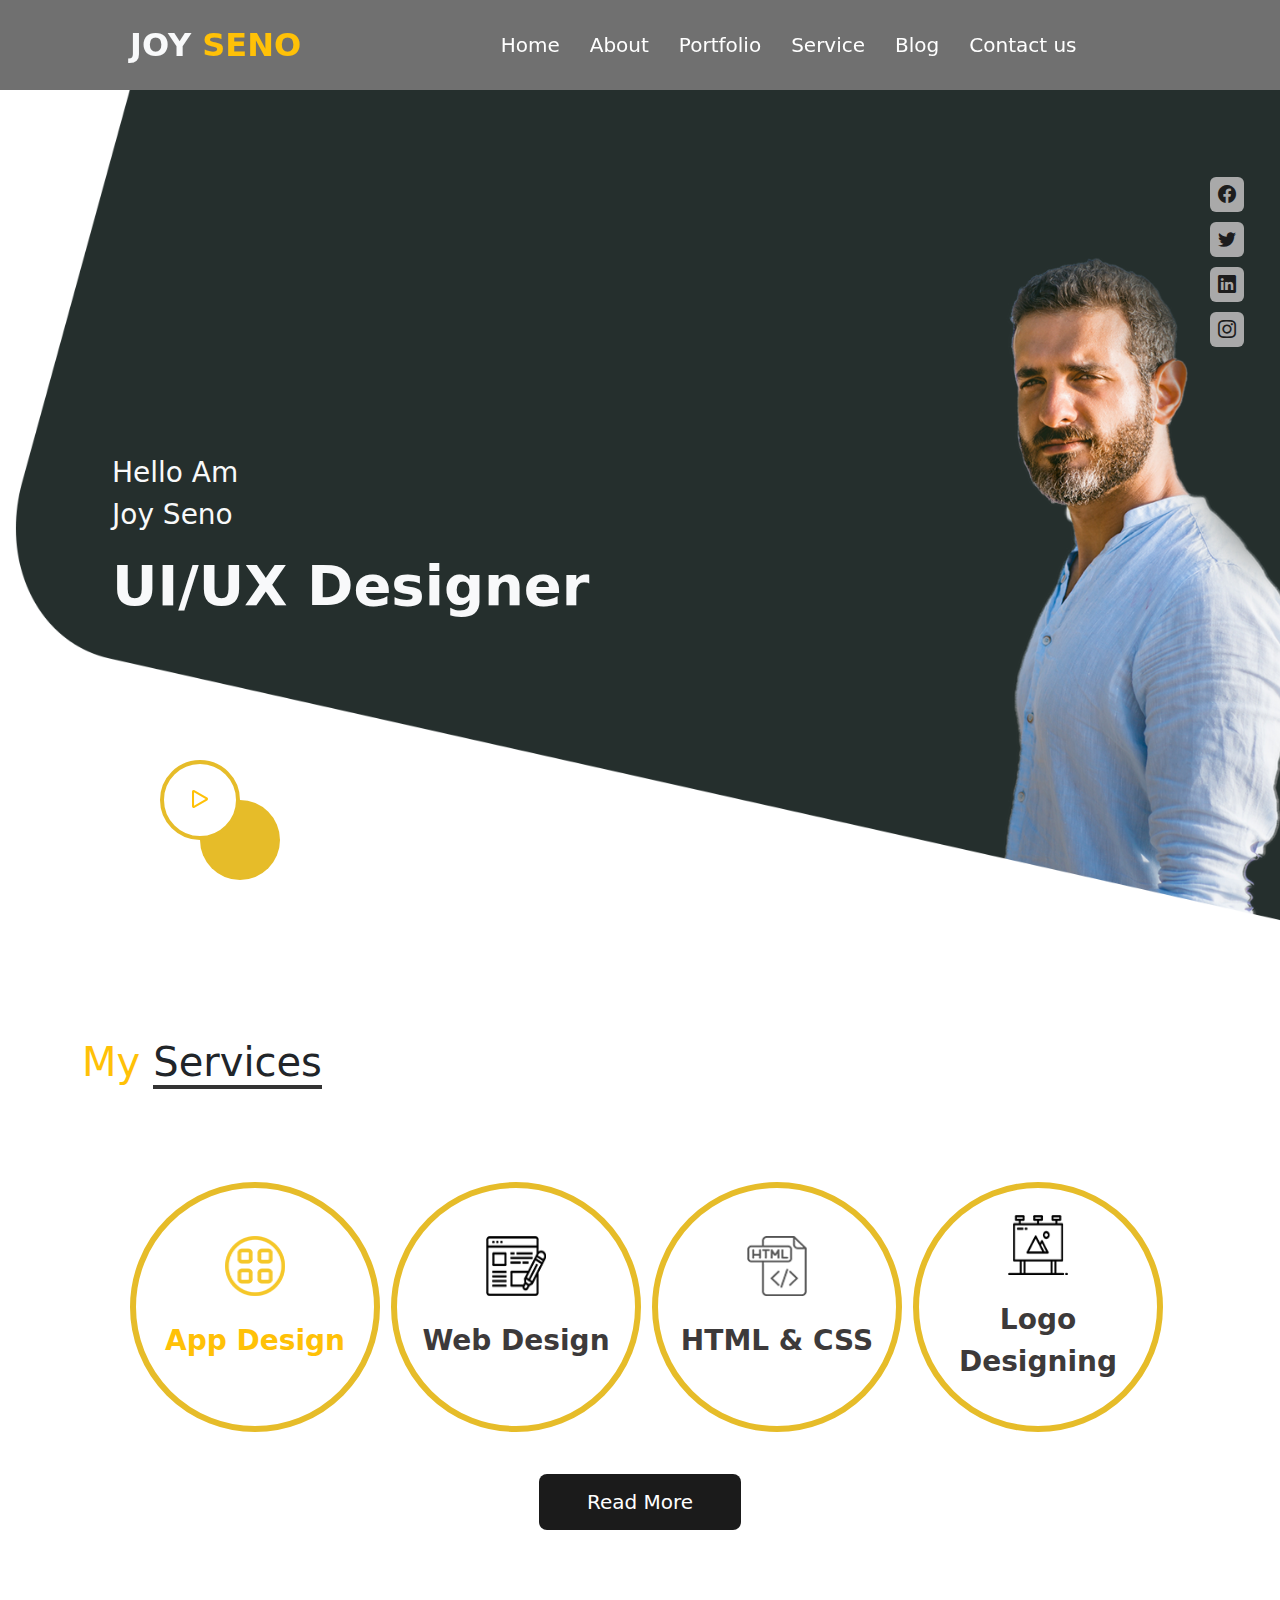
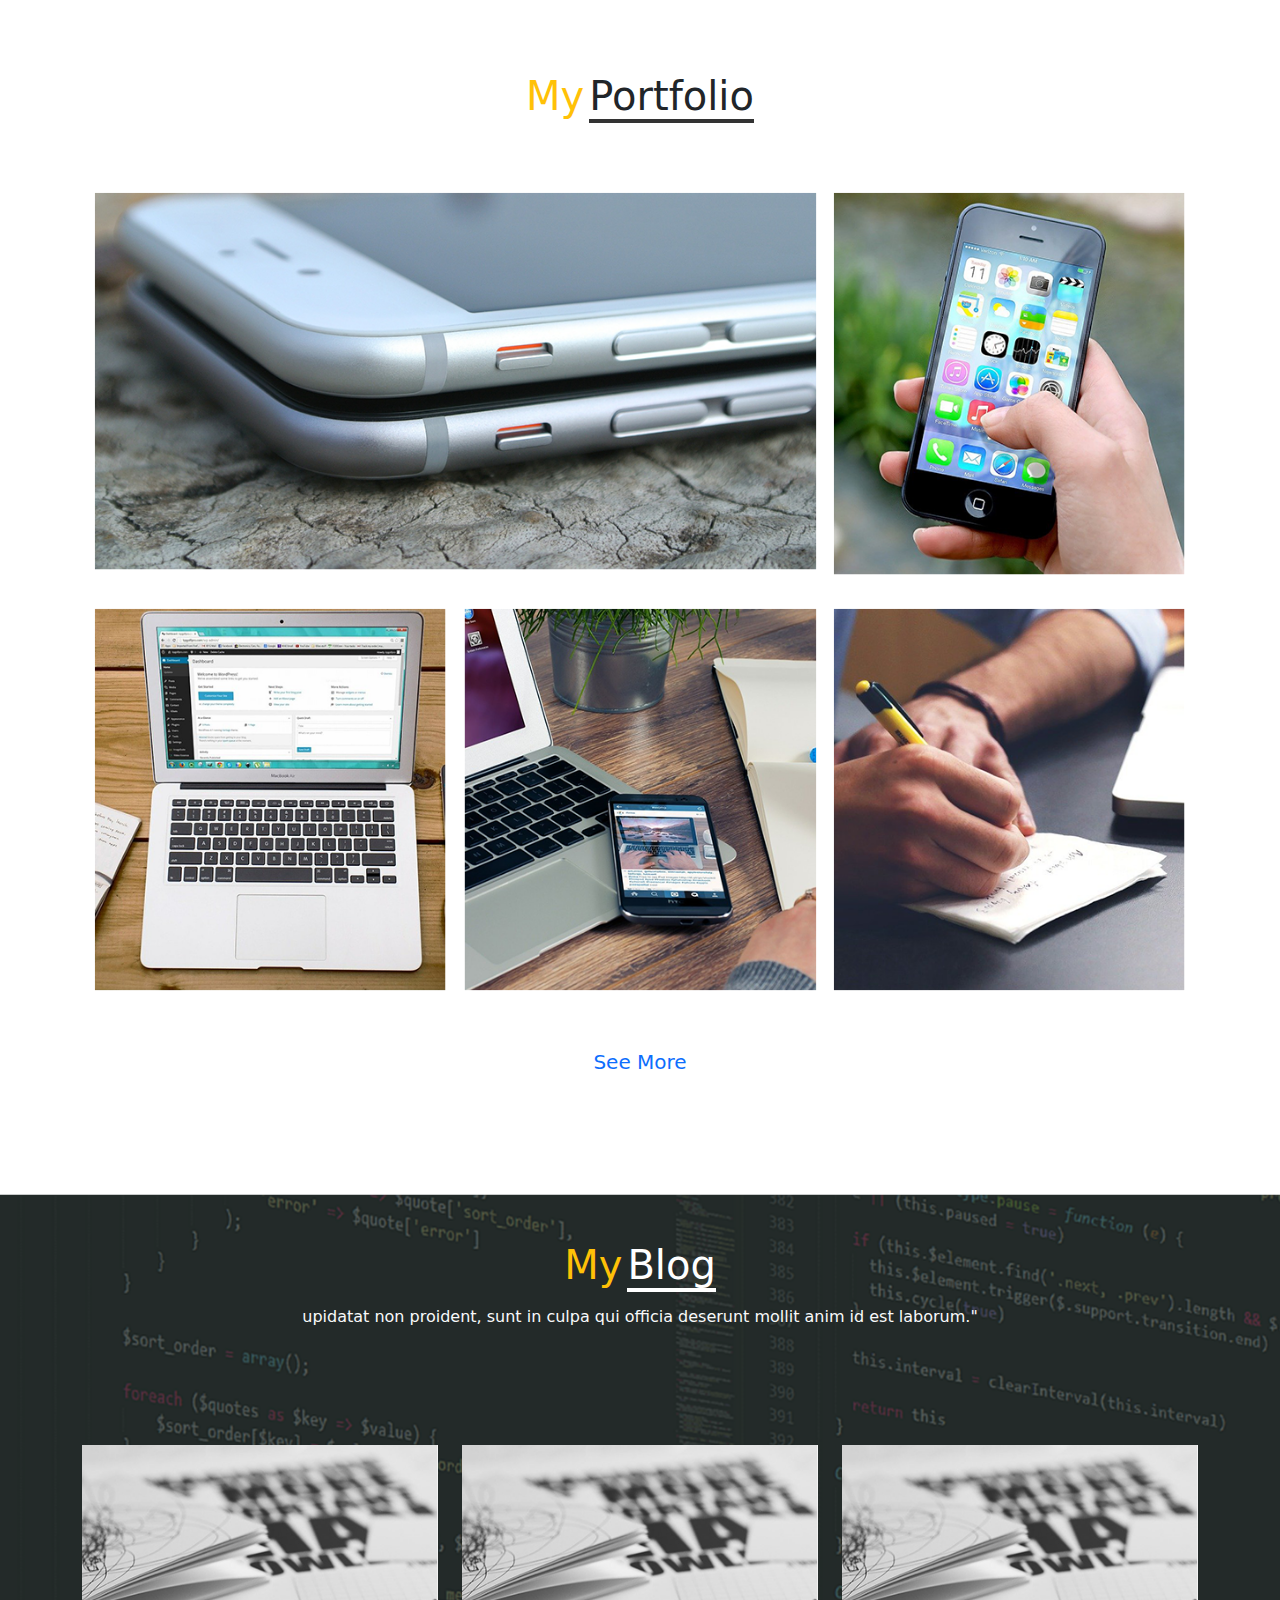
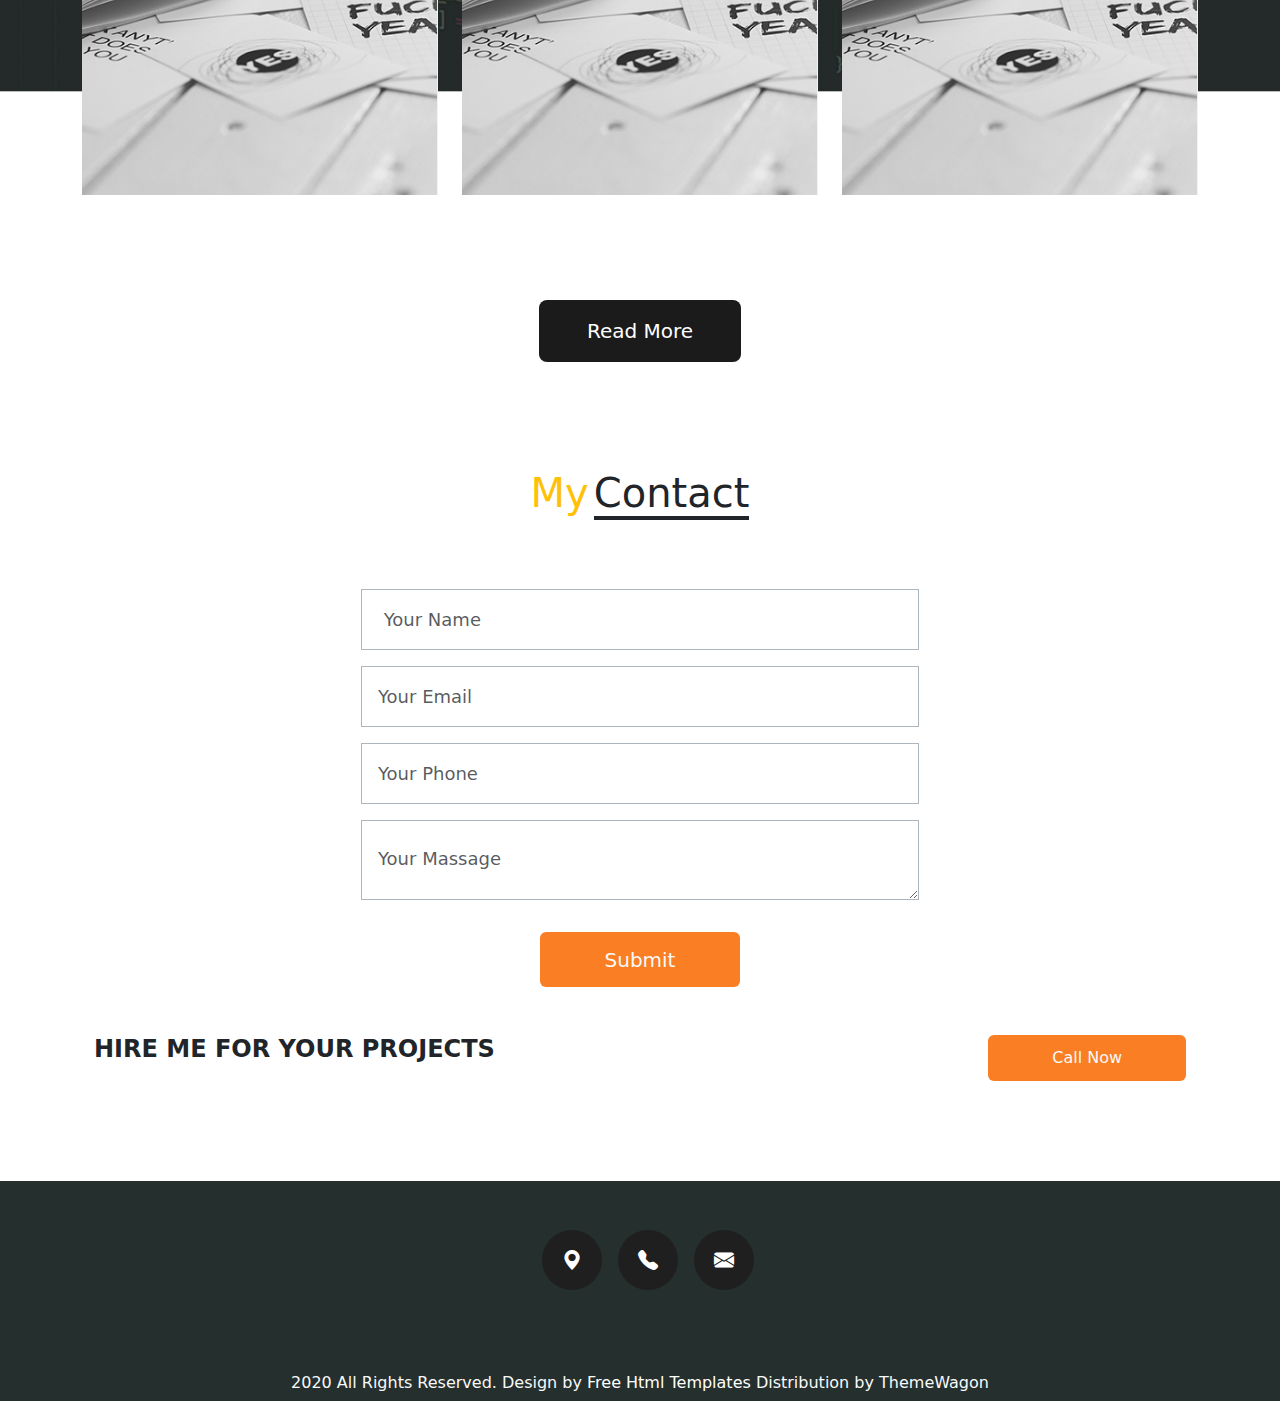
<file: joyseno/index.html>
<!DOCTYPE html>
<html lang="en">

<head>
    <meta charset="UTF-8">
    <meta name="viewport" content="width=device-width, initial-scale=1.0">
    <title>Document</title>
    <link rel="stylesheet" href="https://cdn.jsdelivr.net/npm/bootstrap-icons@1.13.1/font/bootstrap-icons.min.css">
    <link rel="stylesheet" href="./assets/css/bootstrap.min.css" type="text/css">
    <link rel="stylesheet" href="./assets/css/style.css" type="text/css">
    <link rel="stylesheet" href="./assets/css/media.css" type="text/css">

</head>

<body>
    <!-- header start -->
    <header class="p-2 top-0 z-2 position-sticky" style="background-color: #202020a3;">
        <nav class="navbar navbar-expand-lg">
            <div class="container">
                <a class="navbar-brand fs-2 fw-bolder px-5 text-light" href="#">JOY <span
                        class="text-warning fs-2 fw-bolder">SENO</span></a>
                <button class="navbar-toggler" type="button" data-bs-toggle="collapse" data-bs-target="#navbarNav"
                    aria-controls="navbarNav" aria-expanded="false" aria-label="Toggle navigation">
                    <span class="navbar-toggler-icon"></span>
                </button>
                <div class="collapse navbar-collapse justify-content-center" id="navbarNav">
                    <ul class="navbar-nav fs-5 ">
                        <li class="nav-item">
                            <a class="nav-link " aria-current="page" href="#">Home</a>
                        </li>
                        <li class="nav-item">
                            <a class="nav-link" href="#">About</a>
                        </li>
                        <li class="nav-item">
                            <a class="nav-link" href="#">Portfolio</a>
                        </li>
                        <li class="nav-item">
                            <a class="nav-link" href="#">Service</a>
                        </li>
                        <li class="nav-item">
                            <a class="nav-link" href="#">Blog</a>
                        </li>
                        <li class="nav-item">
                            <a class="nav-link" href="#">Contact us</a>
                        </li>
                    </ul>
                </div>
        </nav>
        </div>
    </header>

    <!-- header end -->
    <main>

        <!-- hero start -->
        <section class="hero">
            <div class="hero-img bg-img">
                <div class="container-fluid ">
                    <div class="row">
                        <div class="col-md-6">
                            <div class="hero-content d-flex  justify-content-start align-items-center">
                                <div class="hero-text">
                                    <p class="fs-3 text-light fw-normal">Hello Am <br>Joy Seno</p>
                                    <h2 class="display-4 text-light fw-bold">UI/UX Designer</h2>
                                </div>
                            </div>
                        </div>
                        <div class="col-md-6">
                            <div class="icon d-flex  justify-content-end align-items-center px-4">
                                <ul class="list-unstyled d-flex  justify-content-end align-items-center flex-column">
                                    <li>
                                        <a class="" href="#"><i class="bi bi-facebook "></i></a>
                                    </li>

                                    <li>
                                        <a href=""><i class="bi bi-twitter"></i></a>
                                    </li>

                                    <li>
                                        <a href=""><i class="bi bi-linkedin"></i></a>
                                    </li>
                                    <li><a href="">
                                            <i class="bi bi-instagram"></i>
                                        </a></li>

                                </ul>
                            </div>
                            <div class="button">
                                <div class="video-button position-absolute bottom-0 start-0  ">
                                    <a id="play-video"
                                        class="video-play-button align-items-center d-flex justify-content-center fs-2 text-warning "
                                        href="#">
                                        <i class="bi bi-play position-absolute z-2 "></i>
                                    </a>
                                    <div id="video-overlay" class="video-overlay">
                                        <a class="video-overlay-close"></a>
                                    </div>
                                </div>
                            </div>
                        </div>


                    </div>
                </div>
            </div>
        </section>
        <!-- hero end -->
        <!-- my service  start -->
        <section class="service">
            <div class="container">
                <div class="row">
                    <div class="col-12">
                        <div class="sec-header mb-5 mt-5 position-relative">
                            <span class=" display-6 fw-medium text-warning">My</span>
                            <span class="underline display-6 fw-medium ms-2"> Services</span>
                        </div>
                    </div>
                </div>
            </div>
            <div class="container">
                <div class="service-section p-5">
                    <div class="row g-4 justify-content-center">

                        <!-- Service 1 -->
                        <div class="col-md-3 col-sm-6">
                            <div class="service-box d-flex flex-column justify-content-center align-items-center">
                                <img src="./assets/images/icon-1.png" class="icon-1 img-fluid" alt="App Design">
                                <img src="./assets/images/icon-1.png" class="icon-2 img-fluid" alt="App Design Hover">
                                <p class="fs-3 fw-bold mt-4  text-warning">App Design</p>
                            </div>
                        </div>

                        <!-- Service 2 -->
                        <div class="col-md-3 col-sm-6">
                            <div class="service-box d-flex flex-column justify-content-center align-items-center">
                                <img src="./assets/images/icon-2.png" class="icon-1 img-fluid" alt="Web Design">
                                <img src="./assets/images/icon-6.png" class="icon-2 img-fluid" alt="Web Design Hover">
                                <p class="fs-3 fw-bold mt-4">Web Design</p>
                            </div>
                        </div>

                        <!-- Service 3 -->
                        <div class="col-md-3 col-sm-6">
                            <div class="service-box d-flex flex-column justify-content-center align-items-center">
                                <img src="./assets/images/icon-3.png" class="icon-1 img-fluid" alt="HTML & CSS">
                                <img src="./assets/images/icon-7.png" class="icon-2 img-fluid" alt="HTML & CSS Hover">
                                <p class="fs-3 fw-bold mt-4">HTML & CSS</p>
                            </div>
                        </div>

                        <!-- Service 4 -->
                        <div class="col-md-3 col-sm-6">
                            <div class="service-box d-flex flex-column justify-content-center align-items-center">
                                <img src="./assets/images/icon-4.png" class="icon-1 img-fluid" alt="Logo Design">
                                <img src="./assets/images/icon-8.png" class="icon-2 img-fluid" alt="Logo Design Hover">
                                <p class="fs-3 fw-bold mt-4">Logo Designing</p>
                            </div>
                        </div>

                        <!-- View All Button -->
                        <div class="text-center mt-5 btn">
                            <a class="text-decoration-none  py-3 px-5 fs-5" href="">Read More</a>
                        </div>

                    </div>
                </div>
            </div>

        </section>
        <!-- my service end -->
        <div class="divider"></div>
        <!-- portfolio start -->
        <section class="portfolio">
            <div class="container">
                <div class="row">
                    <div class="col-12">
                        <div class="portfolio-header text-center mb-5">
                            <span class="text-warning display-6 fw-medium">My</span>
                            <span class="display-6 fw-medium underline"> Portfolio</span>
                        </div>
                    </div>
                </div>
                <div class="portfolio-content p-3">
                    <div class="row ">
                        <div class="col-md-8 p-2">
                            <div class="portfolio-img position-relative ">
                                <img src="./assets/images/img-1.png" class="d-block w-100">
                                <div class="overlay d-flex align-items-center justify-content-center">
                                    <div class="btn px-5 py-2  fw-bold btn-light">
                                        See More
                                    </div>
                                </div>
                            </div>
                        </div>
                        <div class="col-md-4 p-2">
                            <div class="portfolio-img position-relative">
                                <img src="./assets/images/img-2.png" class="d-block w-100">
                                <div class="overlay d-flex align-items-center justify-content-center">
                                    <div class="btn px-5 py-2  fw-bold btn-light">
                                        See More
                                    </div>
                                </div>
                            </div>
                        </div>
                    </div>
                    <div class="row mt-3">
                        <div class="col-md-4 p-2">
                            <div class="portfolio-img position-relative">
                                <img src="./assets/images/img-3.png" class="d-block w-100">
                                <div class="overlay d-flex align-items-center justify-content-center">
                                    <div class="btn px-5 py-2  fw-bold btn-light">
                                        See More
                                    </div>
                                </div>
                            </div>
                        </div>
                        <div class="col-md-4 p-2">
                            <div class="portfolio-img position-relative">
                                <img src="./assets/images/img-4.png" class="d-block w-100">
                                <div class="overlay d-flex align-items-center justify-content-center">
                                    <div class="btn px-5 py-2  fw-bold btn-light">
                                        See More
                                    </div>
                                </div>
                            </div>
                        </div>
                        <div class="col-md-4 p-2">
                            <div class="portfolio-img position-relative">
                                <img src="./assets/images/img-5.png" class="d-block w-100">
                                <div class="overlay d-flex align-items-center justify-content-center">
                                    <div class="btn px-5 py-2  fw-bold btn-light">
                                        See More
                                    </div>
                                </div>
                            </div>
                        </div>
                        <div class="text-center mt-5 btn-primary">
                            <a class="text-decoration-none  py-3 px-5 fs-5" href="">See More</a>
                        </div>
                    </div>
                </div>
            </div>
            </div>
            </div>
        </section>
        <!-- portfolio end -->
        <div class="divider"></div>
        <!-- my blog start -->
        <section class="my-blog " >
            <div class="bg-img position-relative" style="background-image: url(./assets/images/blog-bg.png); height: 500px;">
                <div class="container">
                    <div class="row">
                        <div class="col-12 col-sm-12">
                            <div class="portfolio-header text-center mt-5">
                                <span class="text-warning display-6 fw-medium">My</span>
                                <span
                                    class="display-6 fw-medium underline text-white border-bottom border-4 border-white">
                                    Blog</span>
                                <p class="text-light mt-3">upidatat non proident, sunt in culpa qui officia deserunt
                                    mollit anim id est laborum."</p>
                            </div>
                        </div>
                    </div>
                    <div class="row">
                        <div class="col-12">
                            <div class="blog-card ">
                                <div class="row">
                                    <div class="col-4">
                                        <div class="blog-content">
                                            <div class="blog-img">
                                                <div class="bg-img " style="background-image: url(./assets/images/blog-img1.png); height: 350px;">
                                                    
                                                </div>
                                            </div>
                                        </div>
                                    </div>

                                     <div class="col-4">
                                        <div class="blog-content">
                                            <div class="blog-img">
                                                <div class="bg-img " style="background-image: url(./assets/images/blog-img1.png); height: 350px;">
                                                    
                                                </div>
                                            </div>
                                        </div>
                                    </div>

                                     <div class="col-4">
                                        <div class="blog-content">
                                            <div class="blog-img">
                                                <div class="bg-img " style="background-image: url(./assets/images/blog-img1.png); height: 350px;">
                                                    
                                                </div>
                                            </div>
                                        </div>
                                    </div>
                                </div>

                            </div>

                        </div>

</div>
                    </div>
                    
                        
                </div>
            
        </section>
                <div class="text-center d-flex justify-content-center mt-5  btn">
                            <a class="text-decoration-none py-3 px-5 fs-5" href="">Read More</a>
                        </div>
        <!-- my blog end -->
        <div class="divider"></div>
        <!-- my contact start -->


        <section class="contact ">
            <div class="container">
                <div class="row">
                    <div class="col-12">
                        <div class="portfolio-header text-center  mb-5">
                            <span class="text-warning display-6 fw-medium">My</span>
                            <span class="display-6 fw-medium underline text-dark border-bottom border-4 border-dark">
                                Contact</span>

                        </div>
                    </div>
                </div>
                <div class="contact-form mt-4">
                    <div class="row">
                        <div class="col-12">
                            <div class="form-content d-flex justify-content-center align-items-center">
                                <div class="col-6">
                                    <form class="d-flex justify-content-center align-items-center flex-column">
                                        <input type="text"
                                            class="mb-3 form-control border-1 text-dark  border border-dark-subtle p-3 rounded-0"
                                            name="" id="" aria-describedby="username" placeholder=" Your Name" required
                                            style="font-size: 18px;">

                                        <input type="email"
                                            class="mb-3 form-control border-1 text-dark  border border-dark-subtle p-3 rounded-0"
                                            name="" id="" aria-describedby="emailHelpId" placeholder="Your Email"
                                            required style="font-size: 18px;">

                                        <input type="tel"
                                            class="mb-3 form-control border-1 text-dark  border border-dark-subtle p-3 rounded-0"
                                            name="" id="" aria-describedby="phonenumber" placeholder="Your Phone"
                                            required style="font-size: 18px;">

                                        <textarea
                                            class="mb-3 form-control border-1 text-dark px-3 pt-4 pb-0  border border-dark-subtle  rounded-0"
                                            style=" font-size: 18px;" id="exampleFormControlTextarea1"
                                            placeholder="Your Massage" rows="2"></textarea>
                                        <button type="submit" class=" sec-button mt-3 btn  text-center text-light">
                                            Submit
                                        </button>
                                    </form>

                                </div>
                            </div>

                        </div>
                    </div>
                </div>
                <div class="container">
                    <div class="row">
                        <div class="col-12" >
                           <div class="mt-5 project-text d-flex justify-content-between">
                            <h4 class="fw-bolder">HIRE ME FOR YOUR PROJECTS</h4>
                            <a href="" class="sec-button text-decoration-none fs-6 text-light rounded-2 ">
                                Call Now</a>
                        </div>
                            </div>
                        </div>
                    </div>
                </div>
            </div>
     
            </div>
        </section>
        <!-- my contact end -->
        <div class="divider"></div>
        <!-- footer start -->

        <footer class="footer  py-3 " style="background-color: #252f2d;height: 220px;">
            <div class="container">
                <div class="row">
                    <div class="co-12">
                        <div class="footer-icon d-flex align-items-center  flex-column  mt-5">
                            <ul class="list-unstyled d-flex mb-5">
                                <li><a href=""><i class="bi  bi-geo-alt-fill"></i></a></li>
                                <li><a href=""><i class="bi  bi-telephone-fill"></i></a></li>
                                <li><a href=""><i class="bi  bi-envelope-fill"></i></a></li>
                            </ul>
                            <p class="text-light text-center mt-5">
                                2020 All Rights Reserved. Design by <a href="" class="text-decoration-none">Free Html
                                    Templates</a> Distribution by
                                ThemeWagon
                            </p>
                        </div>

                    </div>
                </div>
            </div>
            </div>
        </footer>

        <!-- footer end -->
    </main>


    <script src="./assets/js/bootstrap.bundle.js" type="text/javascript"></script>
</body>

</html>
</file>
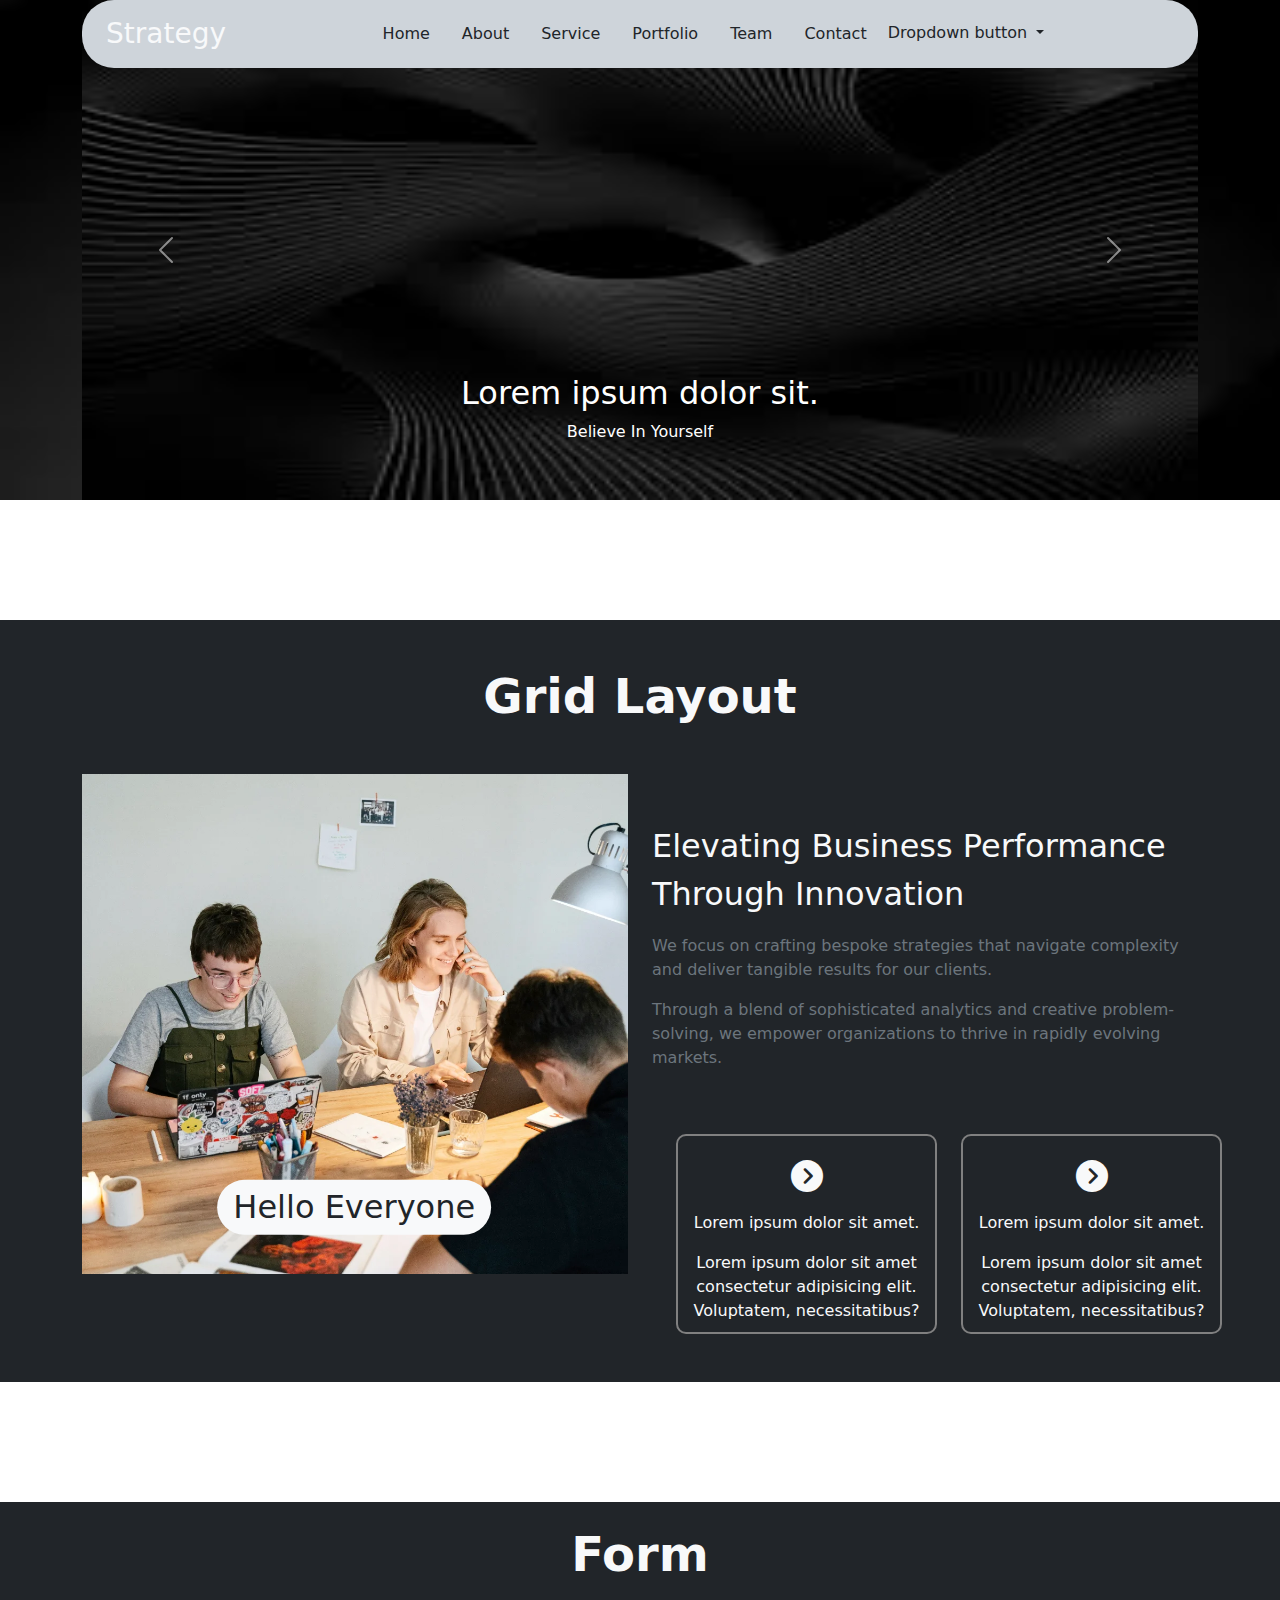
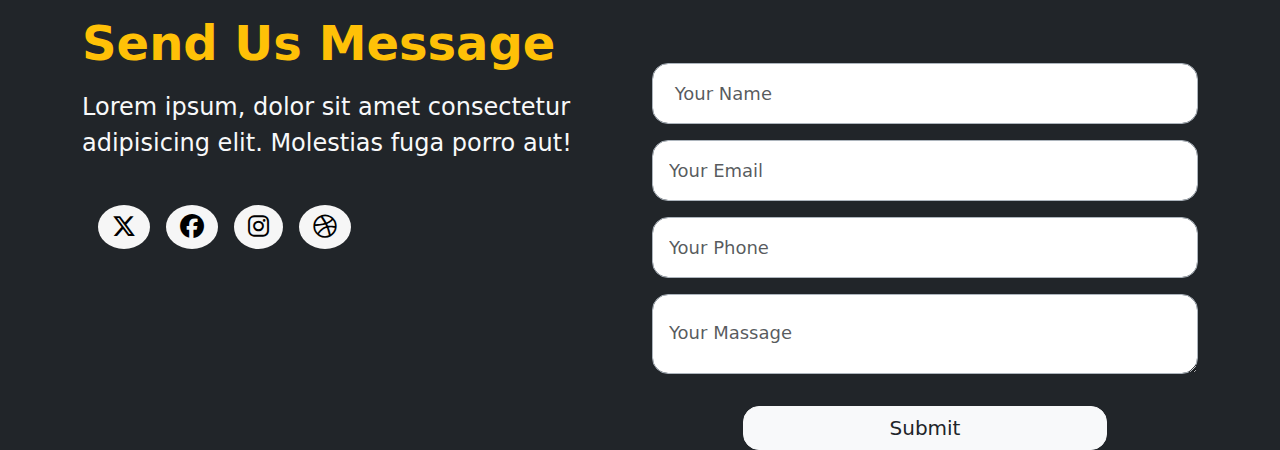
<file: snapfolio/index.html>
<!DOCTYPE html>
<html lang="en">

<head>
    <meta charset="UTF-8">
    <meta name="viewport" content="width=device-width, initial-scale=1.0">
    <title>Document</title>
    <link rel="stylesheet" href="https://cdn.jsdelivr.net/npm/bootstrap-icons@1.13.1/font/bootstrap-icons.min.css">
    <link rel="stylesheet" href="./assets/css/bootstrap.min.css" type="text/css">
    <link rel="stylesheet" href="./assets/css/style.css" type="text/css">
    <link rel="stylesheet" href="./assets/css/media.css" type="text/css">
    <link rel="stylesheet" href="./assets/css/all.min.css">
</head>

<body>
    <!-- header start -->
    <header class="position-fixed top-0 start-0 bottom-0 end-0 z-2 text-light">
        <div class="container">
            <nav class="navbar navbar-expand-lg px-4 rounded-5 bg-dark-subtle ">
                <a class="navbar-brand text-light fs-3" href="#">Strategy</a>
                <button class="navbar-toggler" type="button" data-bs-toggle="collapse" data-bs-target="#navbarNav"
                    aria-controls="navbarNav" aria-expanded="false" aria-label="Toggle navigation">
                    <span class="navbar-toggler-icon"></span>
                </button>
                <div class="collapse navbar-collapse justify-content-center" id="navbarNav">
                    <ul class="navbar-nav ">
                        <li class="nav-item">
                            <a class="nav-link active text-dark" aria-current="page" href="#">Home</a>
                        </li>
                        <li class="nav-item">
                            <a class="nav-link text-dark" href="#">About</a>
                        </li>
                        <li class="nav-item">
                            <a class="nav-link text-dark" href="#">Service</a>
                        </li>
                        <li class="nav-item">
                            <a class="nav-link text-dark" href="#">Portfolio</a>
                        </li>
                        <li class="nav-item">
                            <a class="nav-link text-dark" href="#">Team</a>
                        </li>
                        <li class="nav-item">
                            <a class="nav-link text-dark" href="#">Contact</a>
                        </li>
                        <li class="dropdown ">
                            <button class="btn dropdown-toggle" type="button" data-bs-toggle="dropdown"
                                aria-expanded="false">
                                Dropdown button
                            </button>
                            <ul class="dropdown-menu">
                                <li><a class="dropdown-item" href="#">Dropdown 1</a></li>
                                <li><a class="dropdown-item" href="#">Dropdown 2</a></li>
                                <li><a class="dropdown-item" href="#">Dropdown 3</a></li>
                            </ul>

                        </li>
                    </ul>
                </div>
        </div>
        </nav>
    </header>

    <!-- header end -->

    <main>
        <!-- carousel start -->
        <section class="hero hero-bg sec-bg">
            <div class="container">
                <div id="carouselExampleAutoplaying" class="carousel slide" data-bs-ride="carousel">
                    <div class="carousel-inner">
                        <div class="carousel-item active d-flex">
                            <img src="assets/images/hero-img-1.jpg" class="d-block w-100 col-6" alt="...">
                            <div class="carousel-caption d-none d-md-block">
                                <h2>Lorem ipsum dolor sit.</h2>
                                <p> Believe In Yourself</p>
                            </div>
                        </div>
                        <div class="carousel-item">
                            <img src="./assets/images/hero-img-2.jpg" class="d-block w-100" alt="...">
                            <div class="carousel-caption d-none d-md-block">
                                <h2>Lorem ipsum dolor sit.</h2>
                                <p> Believe In Yourself</p>
                            </div>
                        </div>
                        <div class="carousel-item">
                            <img src="./assets/images/hero-img-3.webp" class="d-block w-100" alt="...">
                            <div class="carousel-caption d-none d-md-block">
                                <h2>Lorem ipsum dolor sit.</h2>
                                <p> Believe In Yourself</p>
                            </div>
                        </div>
                    </div>
                    <button class="carousel-control-prev" type="button" data-bs-target="#carouselExampleAutoplaying"
                        data-bs-slide="prev">
                        <span class="carousel-control-prev-icon" aria-hidden="true"></span>
                        <span class="visually-hidden">Previous</span>
                    </button>
                    <button class="carousel-control-next" type="button" data-bs-target="#carouselExampleAutoplaying"
                        data-bs-slide="next">
                        <span class="carousel-control-next-icon" aria-hidden="true"></span>
                        <span class="visually-hidden">Next</span>
                    </button>
                </div>
            </div>
        </section>
        <!-- carousel end -->
        <div class="divider"></div>

        <!-- grid layout start -->
        <section class="grid-layout bg-dark pb-5">
            <div class="conatiner">
                <div class="row">
                    <div class="col-12">
                        <div class="sec-header">
                            <h2 class="text-center mb-5 mt-5 display-5 fw-semibold text-light">Grid Layout</h2>
                        </div>
                    </div>
                </div>
                <div class="container">
                    <div class="row">
                        <div class="col-6">
                            <div class="grid-img sec-bg position-relative">
                                <div class="sec-text  position-absolute bottom-0 end-0 translate-middle">
                                    <h2 class="bg-light px-3 py-2 rounded-5"> Hello Everyone</h2>
                                </div>
                            </div>
                        </div>
                        <div class="col-6">
                            <div class="row">
                                <div class="col-12">
                                    <div class="sec-text py-5">
                                        <p class="text-light fs-2">Elevating Business Performance Through Innovation</p>
                                        <p class="text-secondary">We focus on crafting bespoke strategies that navigate
                                            complexity and deliver tangible results for our clients.</p>
                                        <p class="text-secondary">
                                            Through a blend of sophisticated analytics and creative problem-solving, we
                                            empower organizations to thrive in rapidly evolving markets.
                                        </p>
                                    </div>
                                </div>
                                <div class="col-6">
                                    <div class="sec-box text-center ms-4 py-4">
                                        <div class="sec-content">
                                            <i class="fa-solid fa-circle-chevron-right text-light fs-2 "></i>
                                            <p class="text-light mt-3">Lorem ipsum dolor sit amet.</p>
                                            <p class="text-light">Lorem ipsum dolor sit amet consectetur adipisicing
                                                elit. Voluptatem, necessitatibus?</p>
                                        </div>
                                    </div>
                                </div>
                                <div class="col-6">
                                    <div class="sec-box text-center ms-4 py-4">
                                        <div class="sec-content">
                                            <i class="fa-solid fa-circle-chevron-right text-light fs-2 "></i>
                                            <p class="text-light mt-3">Lorem ipsum dolor sit amet.</p>
                                            <p class="text-light">Lorem ipsum dolor sit amet consectetur adipisicing
                                                elit. Voluptatem, necessitatibus?</p>
                                        </div>
                                    </div>
                                </div>
                            </div>
                        </div>
                    </div>
                </div>
            </div>
        </section>
        <!-- grid layout end -->
        <div class="divider"></div>
        <!-- form start -->
        <section class="form bg-dark">
            <div class="container">
                <div class="col-12">
                    <div class="sec-header py-4">
                        <h2 class="text-center  display-5 fw-semibold text-light">Form</h2>
                    </div>
                </div>
            </div>
            <div class="container">
                <div class="row">
                    <div class="col-6">
                        <div class="hire-me-content">
                            <div class="hire-me-text">
                                <p class="text-warning display-5 fw-semibold t">Send Us Message</p>
                                <p class="text-light fs-4">Lorem ipsum, dolor sit amet consectetur adipisicing elit. Molestias fuga porro aut!
                                </p>
                            </div>
                            <div class="social-icons">
                                <ul class=" d-flex list-unstyled mt-5">
                                    <li>
                                        <a href="">
                                            <i class="fa-brands fa-x-twitter"></i>
                                        </a>
                                    </li>

                                    <li>
                                        <a href="">
                                            <i class="fa-brands fa-facebook"></i>
                                        </a>
                                    </li>

                                    <li>
                                        <a href="">
                                            <i class="fa-brands fa-instagram"></i>
                                        </a>
                                    </li>

                                    
                                    <li>
                                        <a href="">
                                            <i class="fa-brands fa-dribbble"></i>
                                        </a>
                                    </li>
                                </ul>
                            </div>
                        </div>
                    </div>

                   <div class="col-6">
                     <div class="form-sec d-flex justify-content-center align-items-center mt-5">
                        <div class="form-content col-12">
                            <form class="d-flex justify-content-center align-items-center flex-column">
                                <input type="text"
                                    class="mb-3 form-control border-1 text-dark  border border-dark-subtle p-3 rounded-4"
                                    name="" id="" aria-describedby="username" placeholder=" Your Name" required
                                    style="font-size: 18px;">

                                <input type="email"
                                    class="mb-3 form-control border-1 text-dark  border border-dark-subtle p-3 rounded-4"
                                    name="" id="" aria-describedby="emailHelpId" placeholder="Your Email" required
                                    style="font-size: 18px;">

                                <input type="tel"
                                    class="mb-3 form-control border-1 text-dark  border border-dark-subtle p-3 rounded-4"
                                    name="" id="" aria-describedby="phonenumber" placeholder="Your Phone" required
                                    style="font-size: 18px;">

                                <textarea
                                    class="mb-3 form-control border-1 text-dark px-3 pt-4 pb-0  border border-dark-subtle  rounded-4"
                                    style=" font-size: 18px;" id="exampleFormControlTextarea1"
                                    placeholder="Your Massage" rows="2"></textarea>
                                <button type="submit" class="mt-3 btn btn-light col-8 mx-auto text-center text-dark fs-5 rounded-4">
                                    Submit
                                </button>
                            </form>
                        </div>
                    </div>
                   </div>
                </div>
            </div>
            </div>

        </section>
        <!-- form end -->
    </main>
    <script src="./assets/js/bootstrap.bundle.js" type=" text/javascript"></script>
</body>

</html>
</file>
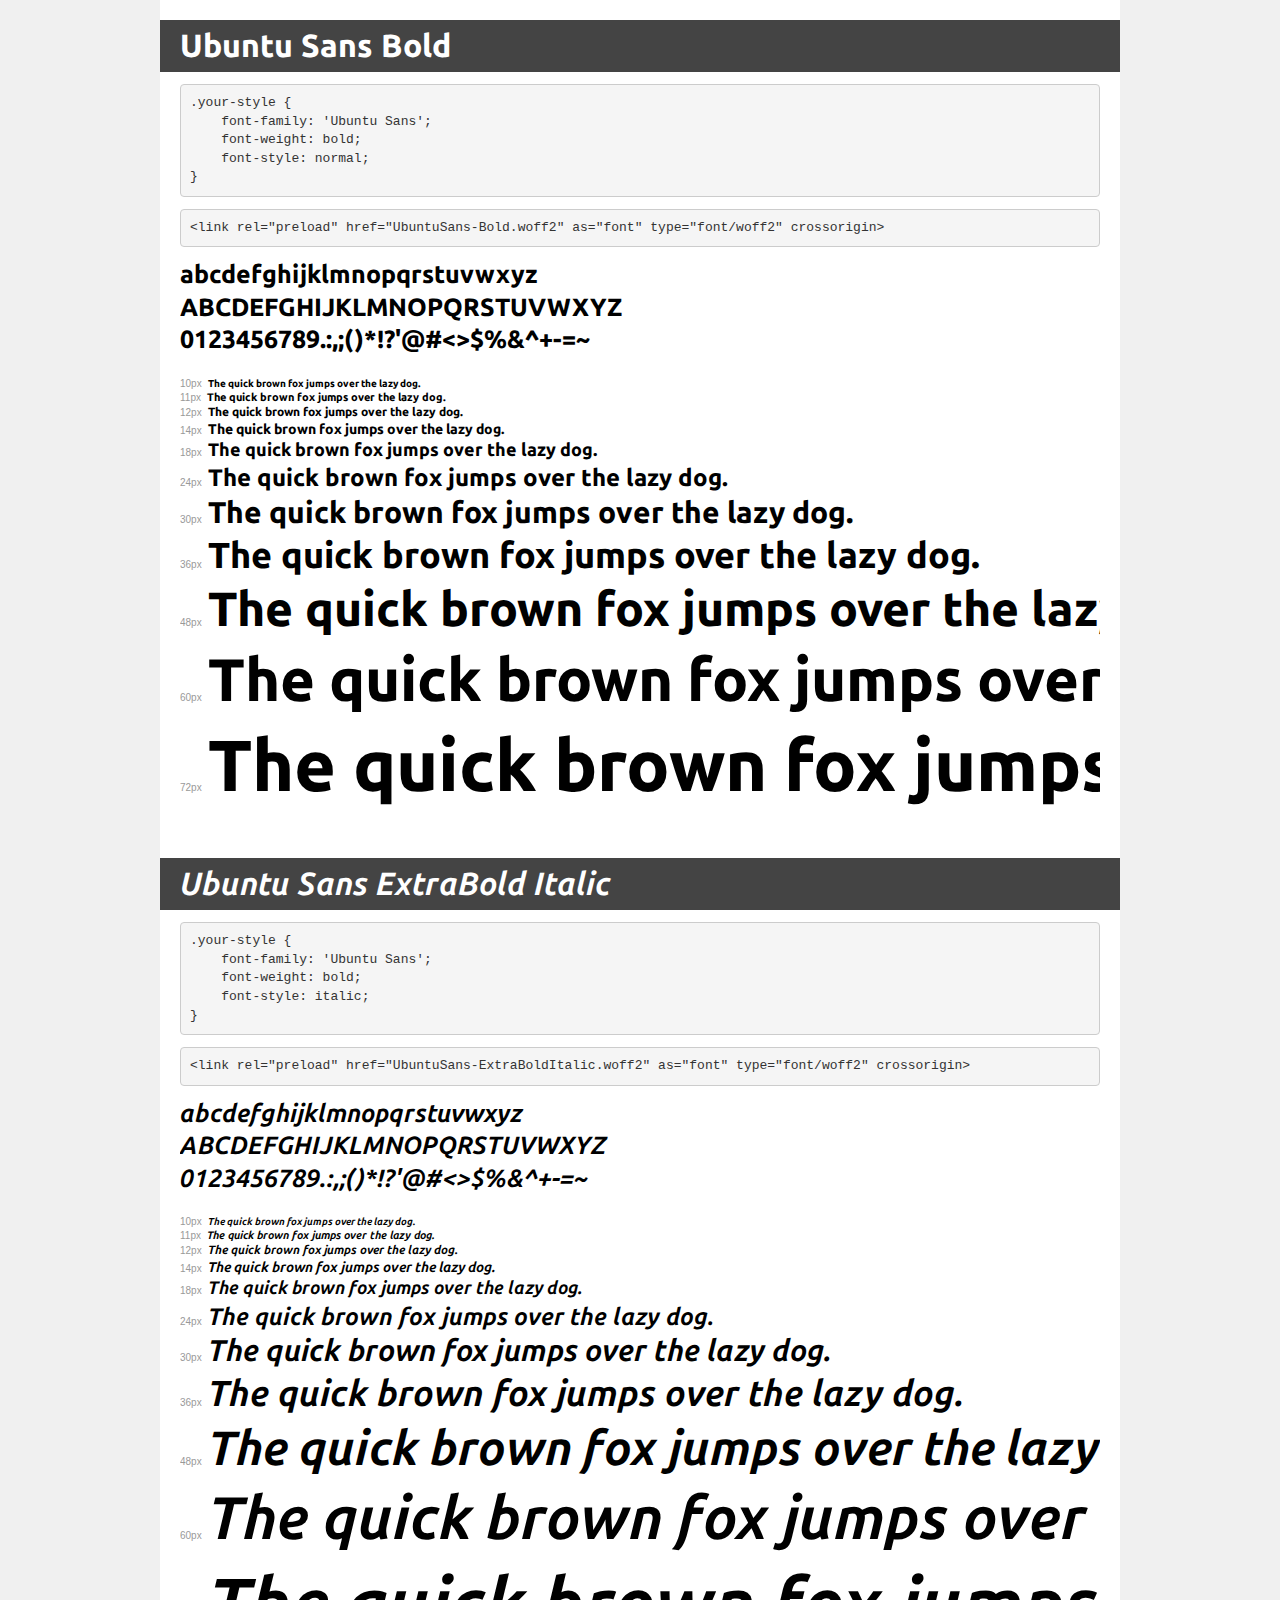
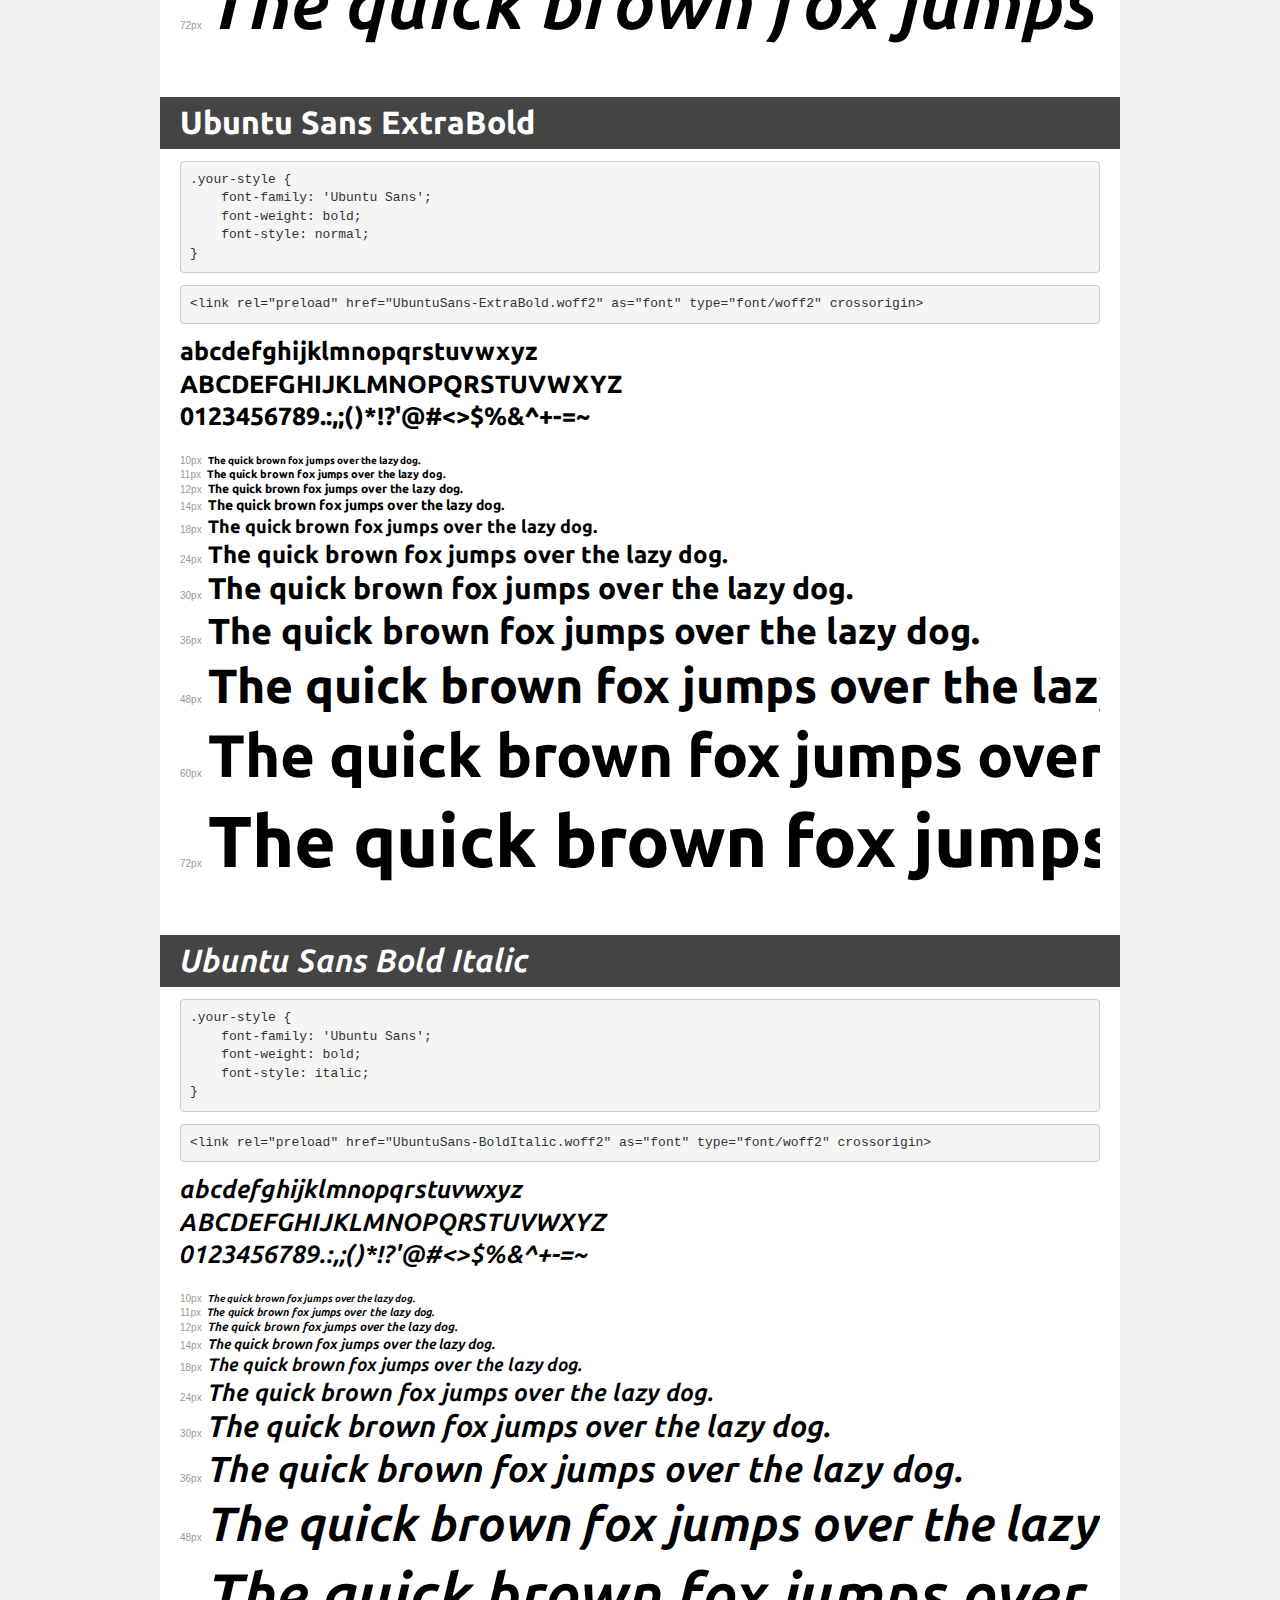
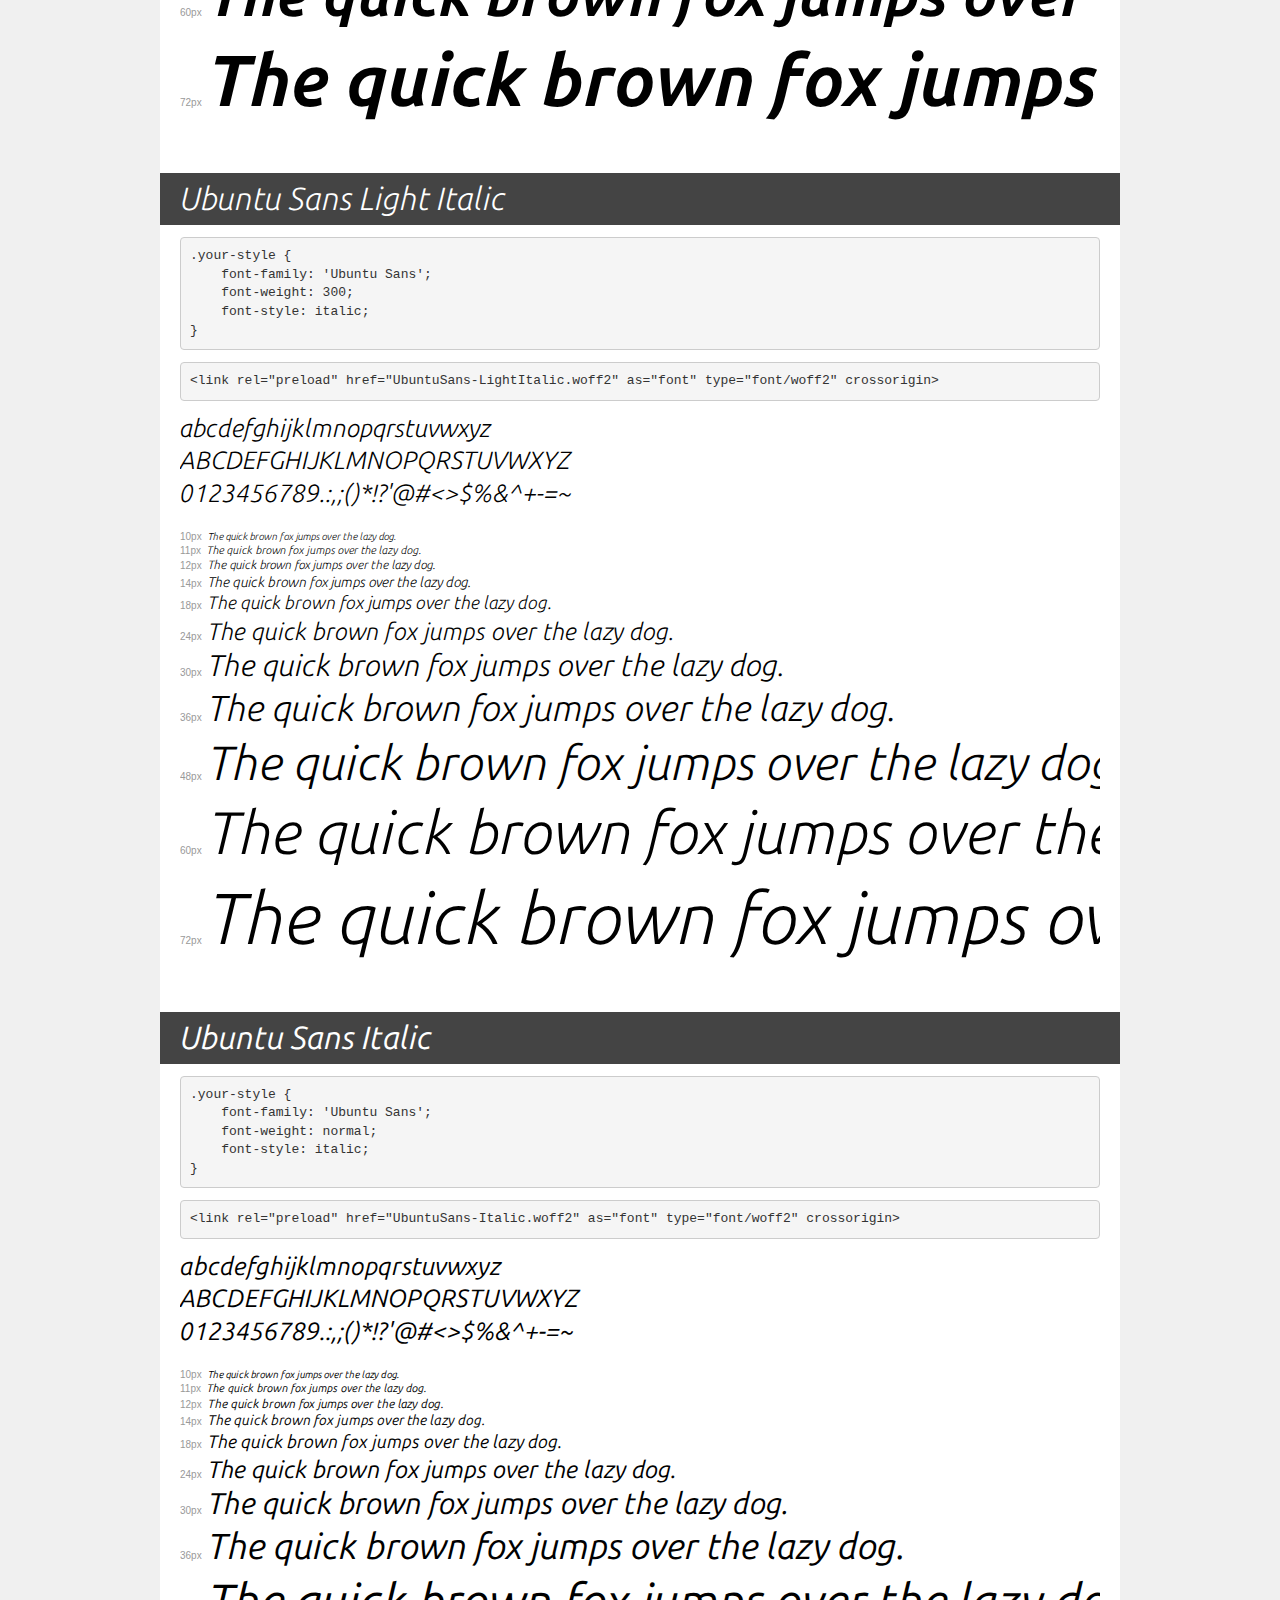
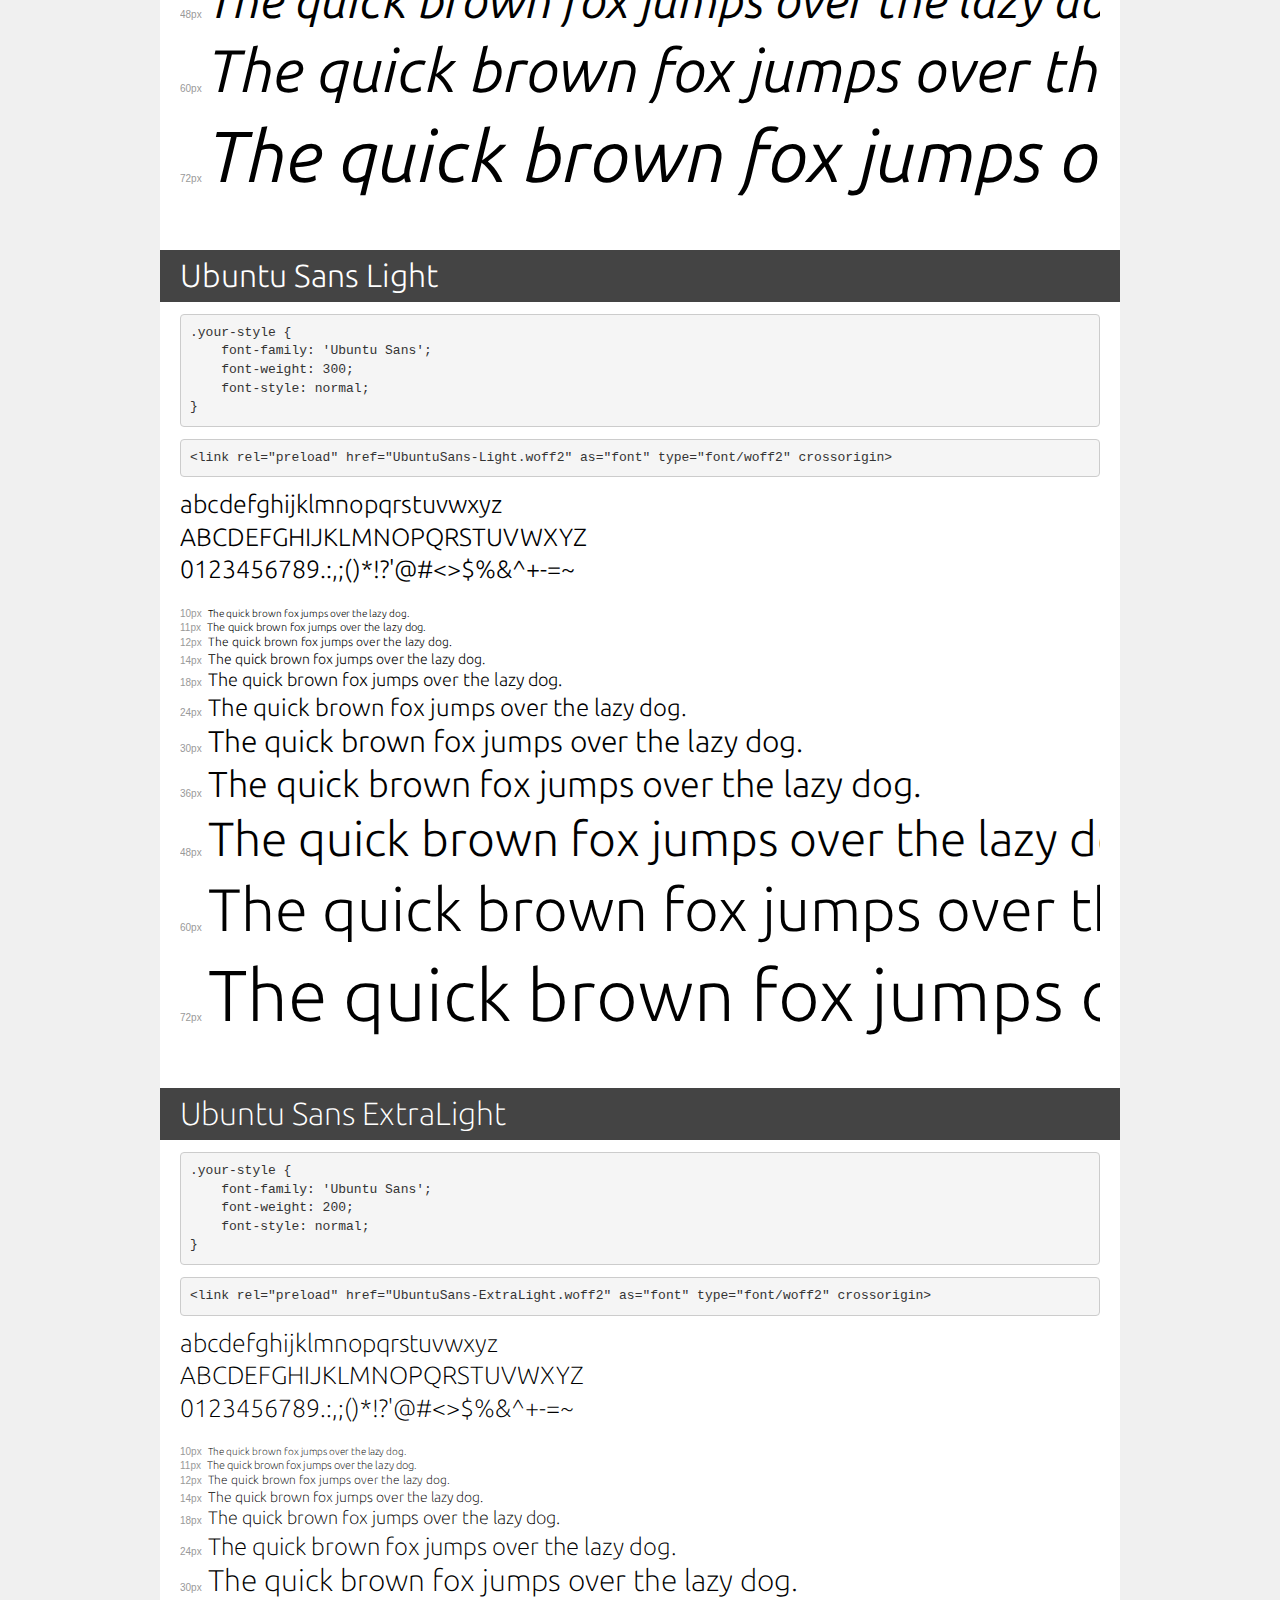
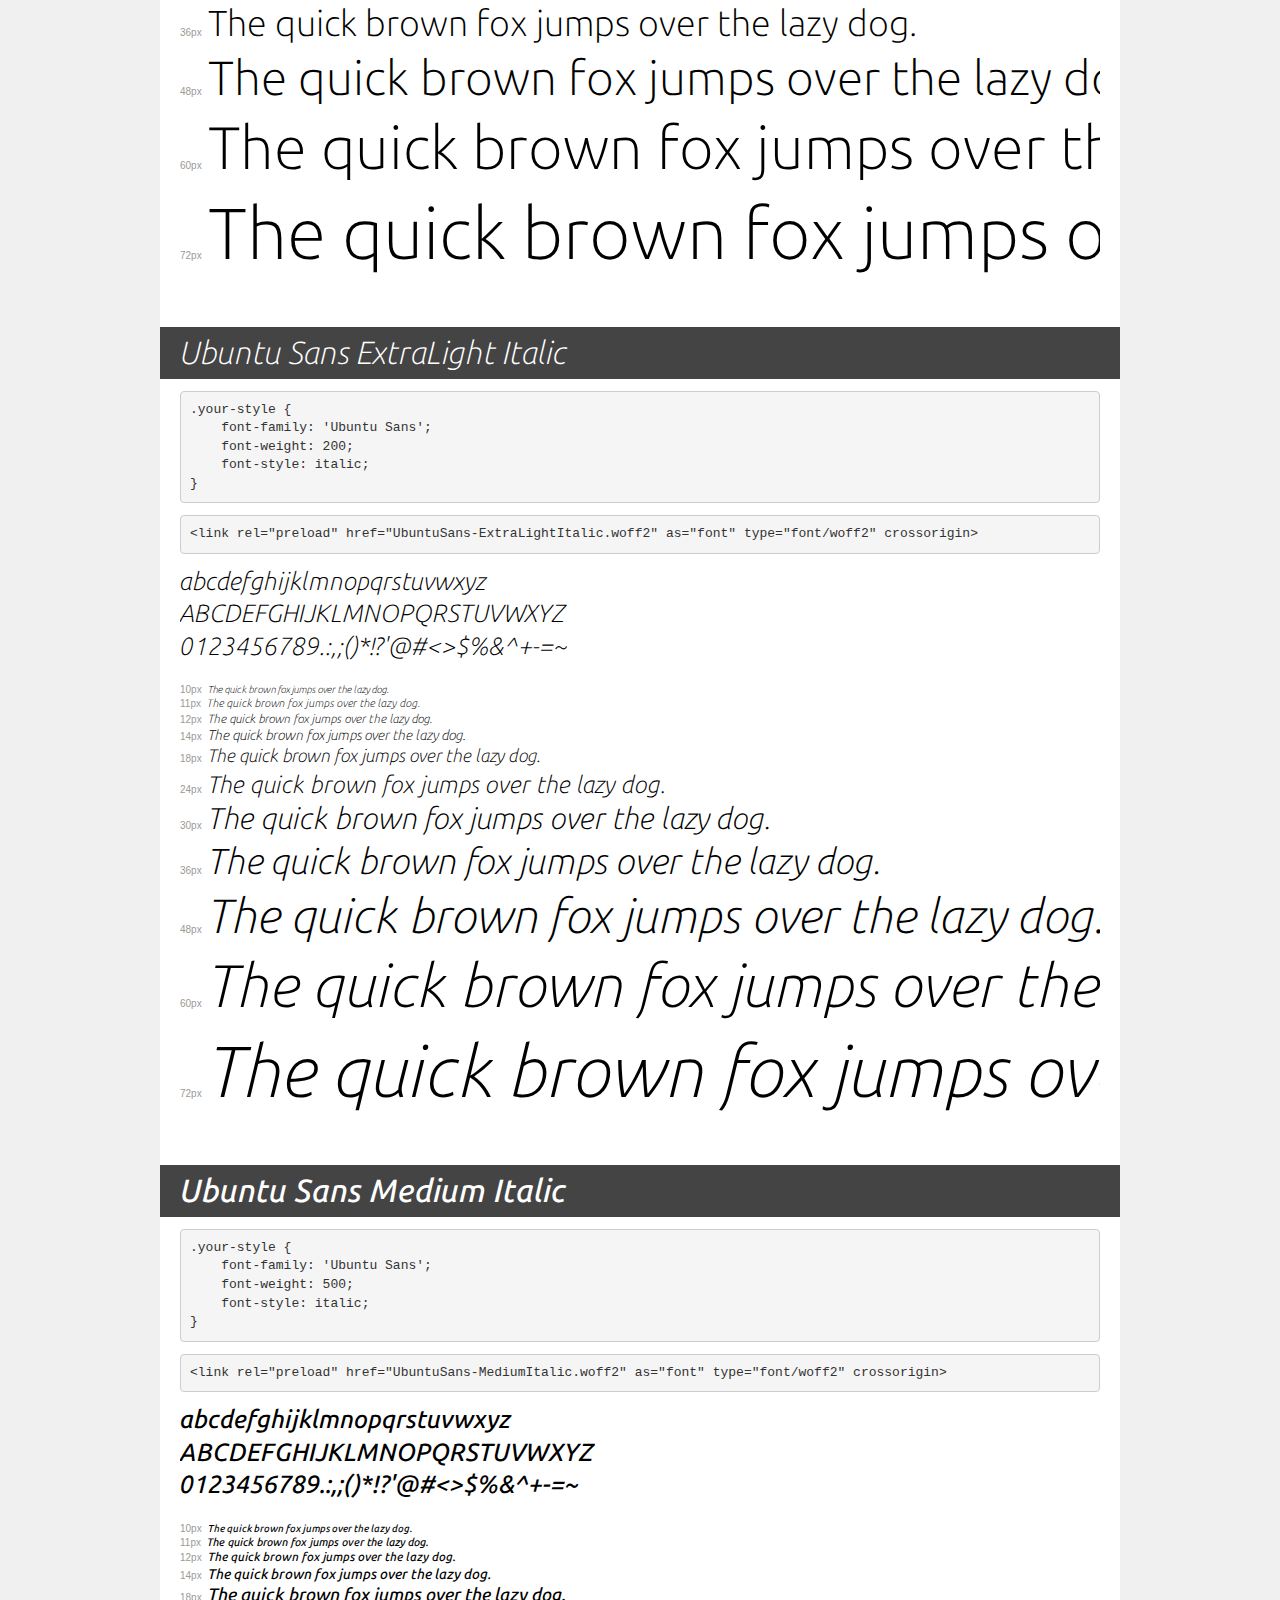
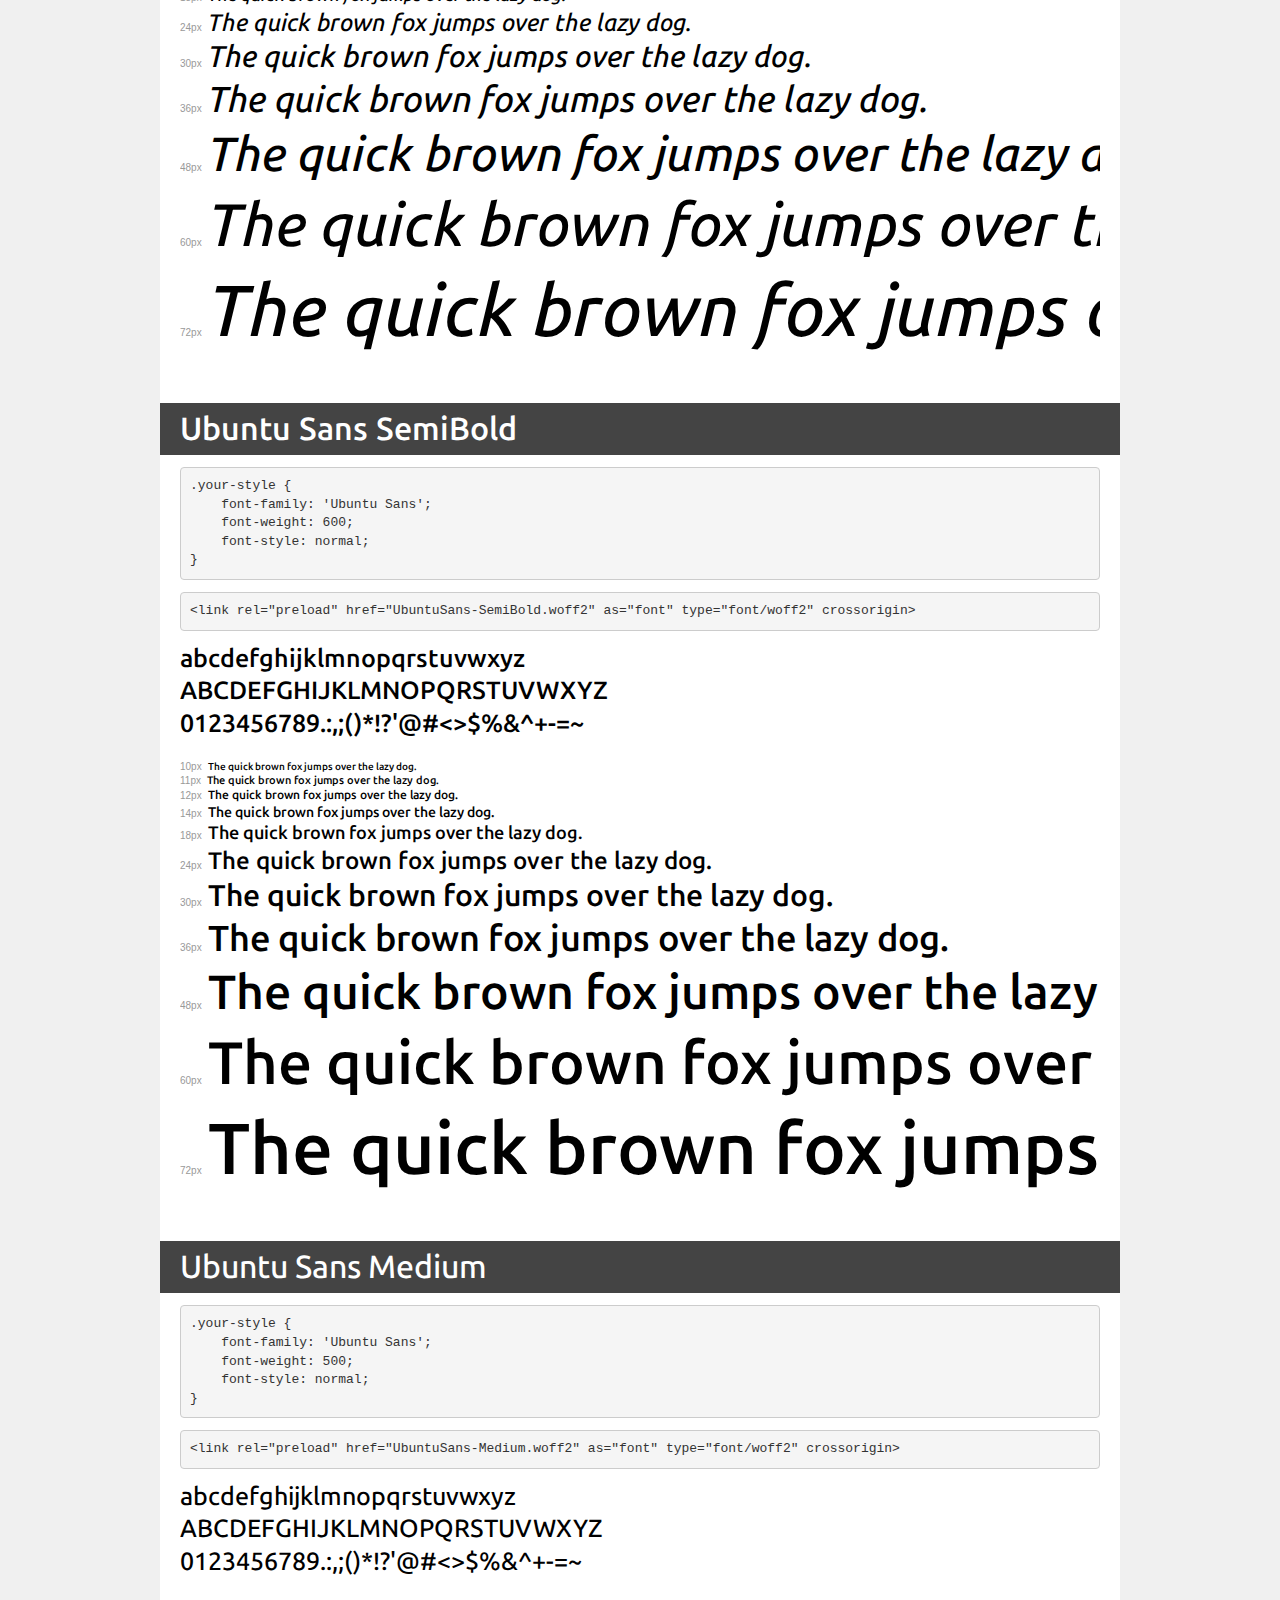
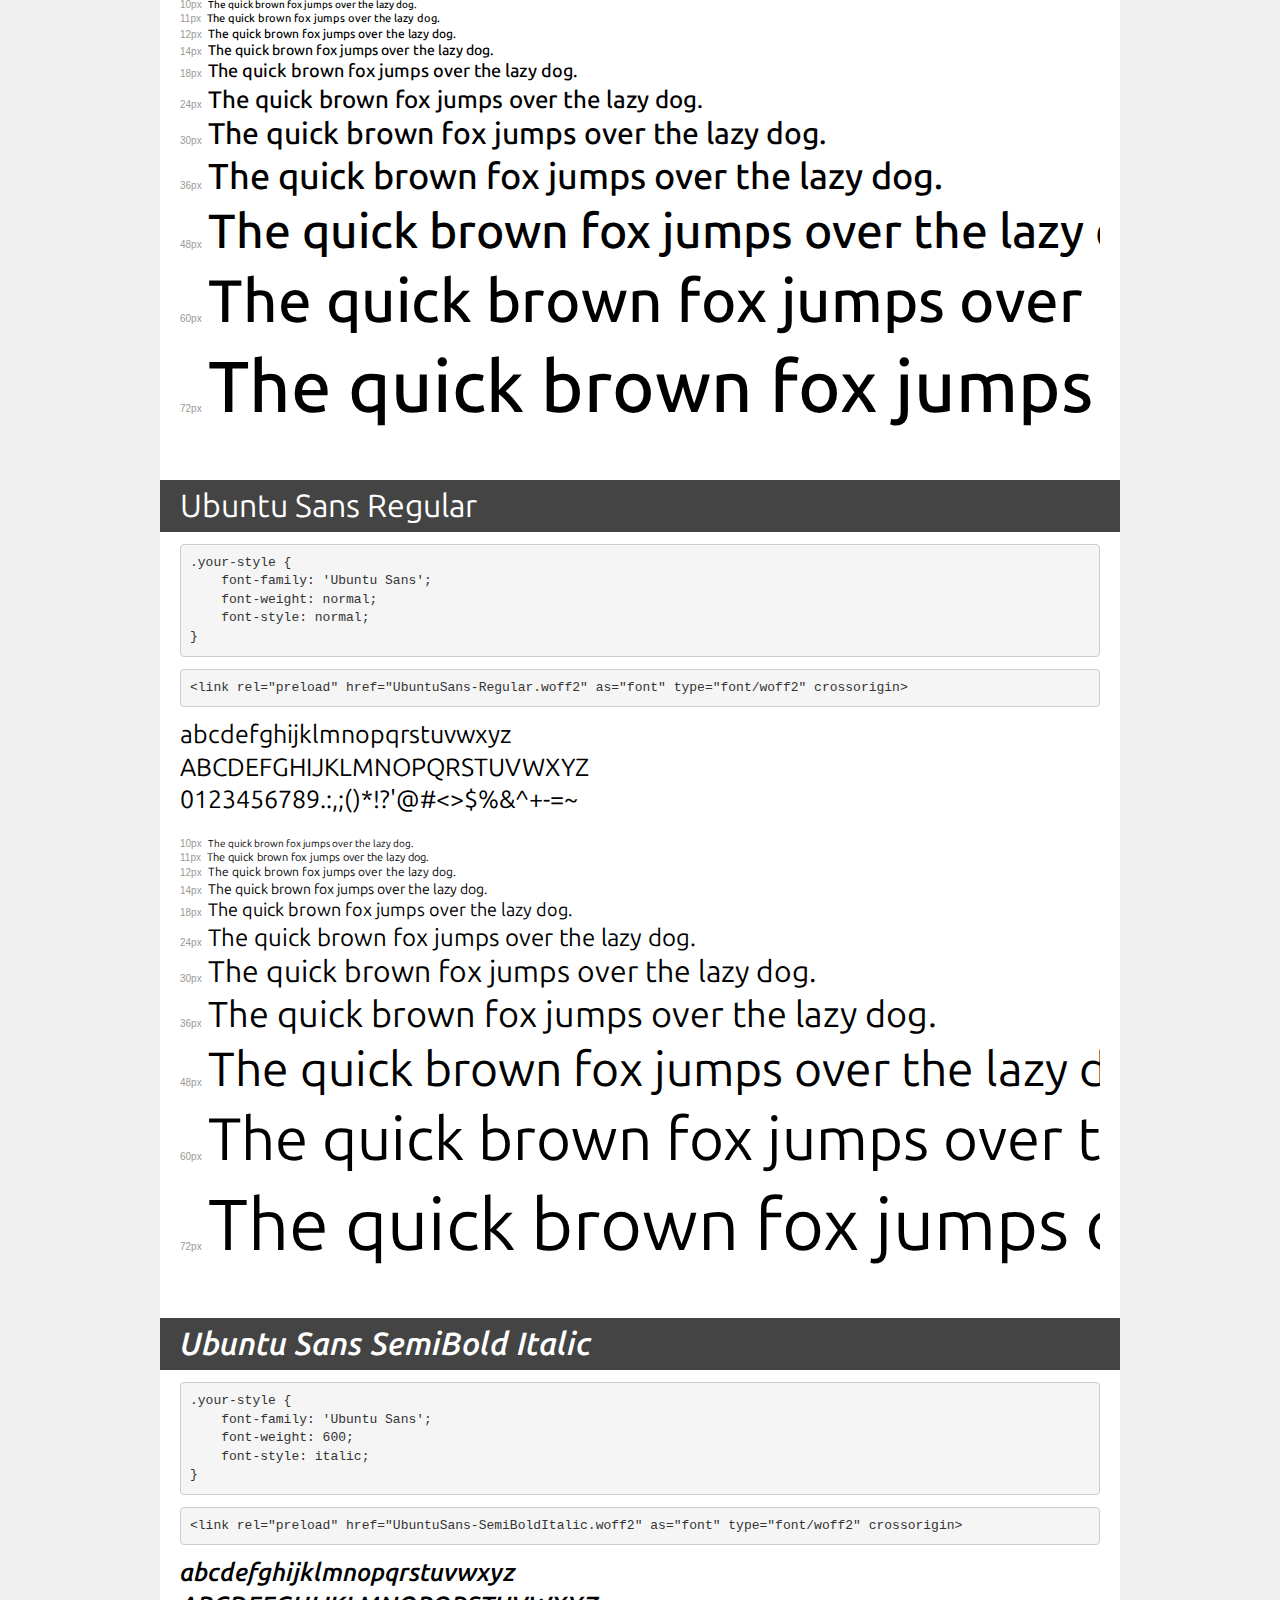
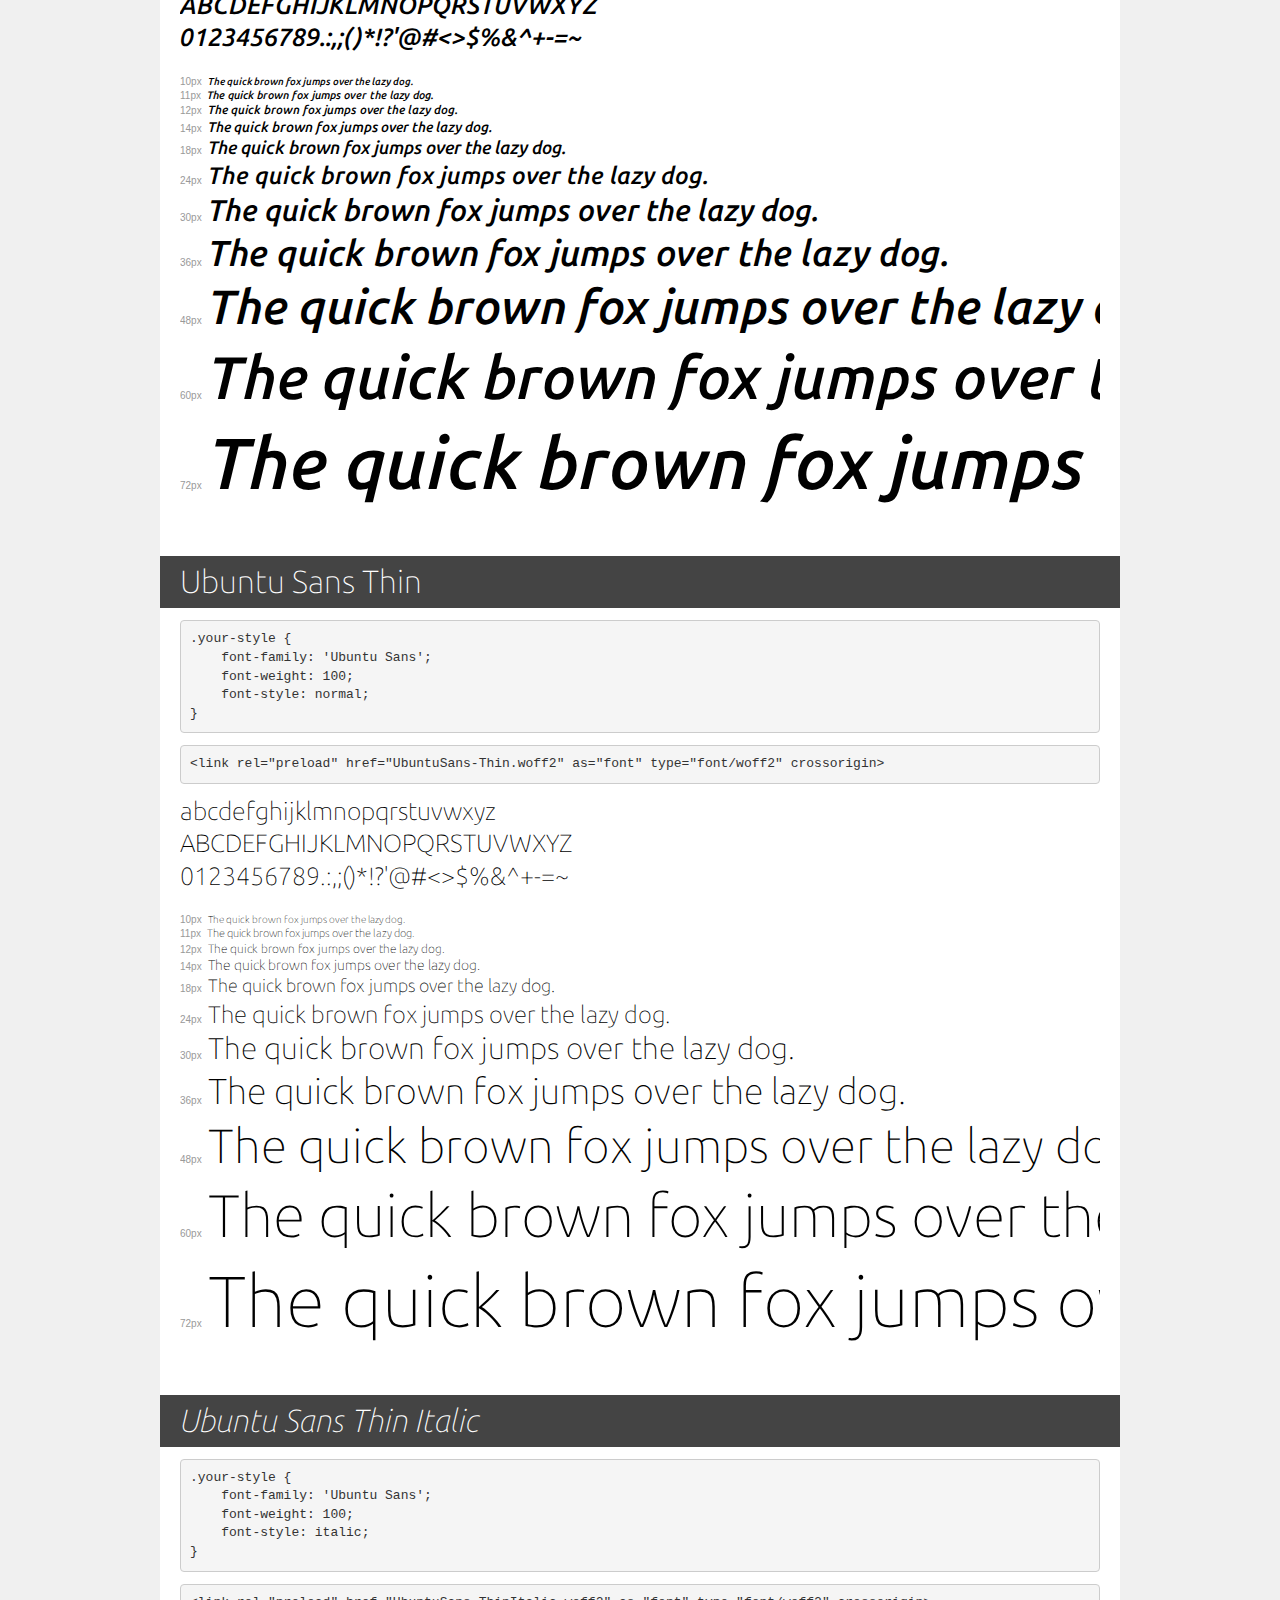
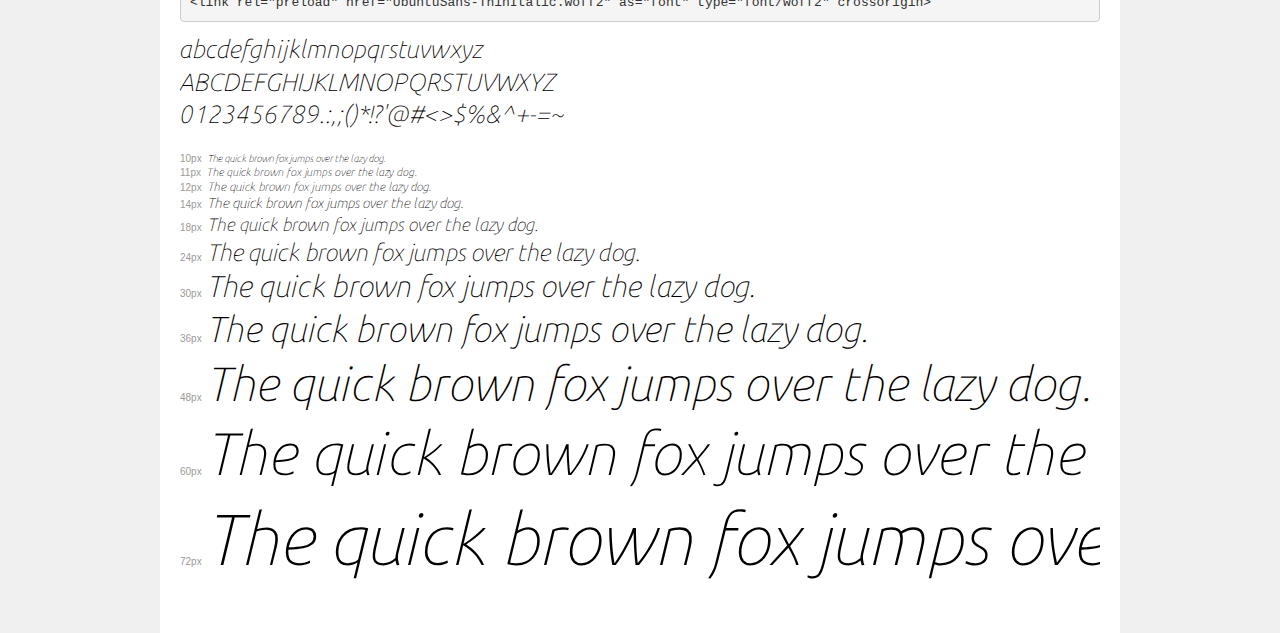
<file: snapfolio/assest/Ubuntu/demo.html>
<!DOCTYPE html>
<html lang="en">
<head>
    <meta charset="utf-8">
    <meta http-equiv="X-UA-Compatible" content="IE=edge">
    <meta name="viewport" content="width=device-width, initial-scale=1">
    <meta name="robots" content="noindex, noarchive">
    <meta name="format-detection" content="telephone=no">
    <title>Transfonter demo</title>
    <link href="stylesheet.css" rel="stylesheet">
    <style>
        /*
        http://meyerweb.com/eric/tools/css/reset/
        v2.0 | 20110126
        License: none (public domain)
        */
        html, body, div, span, applet, object, iframe,
        h1, h2, h3, h4, h5, h6, p, blockquote, pre,
        a, abbr, acronym, address, big, cite, code,
        del, dfn, em, img, ins, kbd, q, s, samp,
        small, strike, strong, sub, sup, tt, var,
        b, u, i, center,
        dl, dt, dd, ol, ul, li,
        fieldset, form, label, legend,
        table, caption, tbody, tfoot, thead, tr, th, td,
        article, aside, canvas, details, embed,
        figure, figcaption, footer, header, hgroup,
        menu, nav, output, ruby, section, summary,
        time, mark, audio, video {
            margin: 0;
            padding: 0;
            border: 0;
            font-size: 100%;
            font: inherit;
            vertical-align: baseline;
        }
        /* HTML5 display-role reset for older browsers */
        article, aside, details, figcaption, figure,
        footer, header, hgroup, menu, nav, section {
            display: block;
        }
        body {
            line-height: 1;
        }
        ol, ul {
            list-style: none;
        }
        blockquote, q {
            quotes: none;
        }
        blockquote:before, blockquote:after,
        q:before, q:after {
            content: '';
            content: none;
        }
        table {
            border-collapse: collapse;
            border-spacing: 0;
        }
        /* demo styles */
        body {
            background: #f0f0f0;
            color: #000;
        }
        .page {
            background: #fff;
            width: 920px;
            margin: 0 auto;
            padding: 20px 20px 0 20px;
            overflow: hidden;
        }
        .font-container {
            overflow-x: auto;
            overflow-y: hidden;
            margin-bottom: 40px;
            line-height: 1.3;
            white-space: nowrap;
            padding-bottom: 5px;
        }
        h1 {
            position: relative;
            background: #444;
            font-size: 32px;
            color: #fff;
            padding: 10px 20px;
            margin: 0 -20px 12px -20px;
        }
        .letters {
            font-size: 25px;
            margin-bottom: 20px;
        }
        .s10:before {
            content: '10px';
        }
        .s11:before {
            content: '11px';
        }
        .s12:before {
            content: '12px';
        }
        .s14:before {
            content: '14px';
        }
        .s18:before {
            content: '18px';
        }
        .s24:before {
            content: '24px';
        }
        .s30:before {
            content: '30px';
        }
        .s36:before {
            content: '36px';
        }
        .s48:before {
            content: '48px';
        }
        .s60:before {
            content: '60px';
        }
        .s72:before {
            content: '72px';
        }
        .s10:before, .s11:before, .s12:before, .s14:before,
        .s18:before, .s24:before, .s30:before, .s36:before,
        .s48:before, .s60:before, .s72:before {
            font-family: Arial, sans-serif;
            font-size: 10px;
            font-weight: normal;
            font-style: normal;
            color: #999;
            padding-right: 6px;
        }
        pre {
            display: block;
            padding: 9px;
            margin: 0 0 12px;
            font-family: Monaco, Menlo, Consolas, "Courier New", monospace;
            font-size: 13px;
            line-height: 1.428571429;
            color: #333;
            font-weight: normal;
            font-style: normal;
            background-color: #f5f5f5;
            border: 1px solid #ccc;
            overflow-x: auto;
            border-radius: 4px;
        }
        /* responsive */
        @media (max-width: 959px) {
            .page {
                width: auto;
                margin: 0;
            }
        }
    </style>
</head>
<body>
<div class="page">
    <div class="demo">
        <h1 style="font-family: 'Ubuntu Sans'; font-weight: bold; font-style: normal;">Ubuntu Sans Bold</h1>
        <pre title="Usage">.your-style {
    font-family: 'Ubuntu Sans';
    font-weight: bold;
    font-style: normal;
}</pre>
        <pre title="Preload (optional)">
&lt;link rel=&quot;preload&quot; href=&quot;UbuntuSans-Bold.woff2&quot; as=&quot;font&quot; type=&quot;font/woff2&quot; crossorigin&gt;</pre>
        <div class="font-container" style="font-family: 'Ubuntu Sans'; font-weight: bold; font-style: normal;">
            <p class="letters">
                abcdefghijklmnopqrstuvwxyz<br>
ABCDEFGHIJKLMNOPQRSTUVWXYZ<br>
                0123456789.:,;()*!?'@#&lt;&gt;$%&^+-=~
            </p>
            <p class="s10" style="font-size: 10px;">The quick brown fox jumps over the lazy dog.</p>
            <p class="s11" style="font-size: 11px;">The quick brown fox jumps over the lazy dog.</p>
            <p class="s12" style="font-size: 12px;">The quick brown fox jumps over the lazy dog.</p>
            <p class="s14" style="font-size: 14px;">The quick brown fox jumps over the lazy dog.</p>
            <p class="s18" style="font-size: 18px;">The quick brown fox jumps over the lazy dog.</p>
            <p class="s24" style="font-size: 24px;">The quick brown fox jumps over the lazy dog.</p>
            <p class="s30" style="font-size: 30px;">The quick brown fox jumps over the lazy dog.</p>
            <p class="s36" style="font-size: 36px;">The quick brown fox jumps over the lazy dog.</p>
            <p class="s48" style="font-size: 48px;">The quick brown fox jumps over the lazy dog.</p>
            <p class="s60" style="font-size: 60px;">The quick brown fox jumps over the lazy dog.</p>
            <p class="s72" style="font-size: 72px;">The quick brown fox jumps over the lazy dog.</p>
        </div>
    </div>

    <div class="demo">
        <h1 style="font-family: 'Ubuntu Sans'; font-weight: bold; font-style: italic;">Ubuntu Sans ExtraBold Italic</h1>
        <pre title="Usage">.your-style {
    font-family: 'Ubuntu Sans';
    font-weight: bold;
    font-style: italic;
}</pre>
        <pre title="Preload (optional)">
&lt;link rel=&quot;preload&quot; href=&quot;UbuntuSans-ExtraBoldItalic.woff2&quot; as=&quot;font&quot; type=&quot;font/woff2&quot; crossorigin&gt;</pre>
        <div class="font-container" style="font-family: 'Ubuntu Sans'; font-weight: bold; font-style: italic;">
            <p class="letters">
                abcdefghijklmnopqrstuvwxyz<br>
ABCDEFGHIJKLMNOPQRSTUVWXYZ<br>
                0123456789.:,;()*!?'@#&lt;&gt;$%&^+-=~
            </p>
            <p class="s10" style="font-size: 10px;">The quick brown fox jumps over the lazy dog.</p>
            <p class="s11" style="font-size: 11px;">The quick brown fox jumps over the lazy dog.</p>
            <p class="s12" style="font-size: 12px;">The quick brown fox jumps over the lazy dog.</p>
            <p class="s14" style="font-size: 14px;">The quick brown fox jumps over the lazy dog.</p>
            <p class="s18" style="font-size: 18px;">The quick brown fox jumps over the lazy dog.</p>
            <p class="s24" style="font-size: 24px;">The quick brown fox jumps over the lazy dog.</p>
            <p class="s30" style="font-size: 30px;">The quick brown fox jumps over the lazy dog.</p>
            <p class="s36" style="font-size: 36px;">The quick brown fox jumps over the lazy dog.</p>
            <p class="s48" style="font-size: 48px;">The quick brown fox jumps over the lazy dog.</p>
            <p class="s60" style="font-size: 60px;">The quick brown fox jumps over the lazy dog.</p>
            <p class="s72" style="font-size: 72px;">The quick brown fox jumps over the lazy dog.</p>
        </div>
    </div>

    <div class="demo">
        <h1 style="font-family: 'Ubuntu Sans'; font-weight: bold; font-style: normal;">Ubuntu Sans ExtraBold</h1>
        <pre title="Usage">.your-style {
    font-family: 'Ubuntu Sans';
    font-weight: bold;
    font-style: normal;
}</pre>
        <pre title="Preload (optional)">
&lt;link rel=&quot;preload&quot; href=&quot;UbuntuSans-ExtraBold.woff2&quot; as=&quot;font&quot; type=&quot;font/woff2&quot; crossorigin&gt;</pre>
        <div class="font-container" style="font-family: 'Ubuntu Sans'; font-weight: bold; font-style: normal;">
            <p class="letters">
                abcdefghijklmnopqrstuvwxyz<br>
ABCDEFGHIJKLMNOPQRSTUVWXYZ<br>
                0123456789.:,;()*!?'@#&lt;&gt;$%&^+-=~
            </p>
            <p class="s10" style="font-size: 10px;">The quick brown fox jumps over the lazy dog.</p>
            <p class="s11" style="font-size: 11px;">The quick brown fox jumps over the lazy dog.</p>
            <p class="s12" style="font-size: 12px;">The quick brown fox jumps over the lazy dog.</p>
            <p class="s14" style="font-size: 14px;">The quick brown fox jumps over the lazy dog.</p>
            <p class="s18" style="font-size: 18px;">The quick brown fox jumps over the lazy dog.</p>
            <p class="s24" style="font-size: 24px;">The quick brown fox jumps over the lazy dog.</p>
            <p class="s30" style="font-size: 30px;">The quick brown fox jumps over the lazy dog.</p>
            <p class="s36" style="font-size: 36px;">The quick brown fox jumps over the lazy dog.</p>
            <p class="s48" style="font-size: 48px;">The quick brown fox jumps over the lazy dog.</p>
            <p class="s60" style="font-size: 60px;">The quick brown fox jumps over the lazy dog.</p>
            <p class="s72" style="font-size: 72px;">The quick brown fox jumps over the lazy dog.</p>
        </div>
    </div>

    <div class="demo">
        <h1 style="font-family: 'Ubuntu Sans'; font-weight: bold; font-style: italic;">Ubuntu Sans Bold Italic</h1>
        <pre title="Usage">.your-style {
    font-family: 'Ubuntu Sans';
    font-weight: bold;
    font-style: italic;
}</pre>
        <pre title="Preload (optional)">
&lt;link rel=&quot;preload&quot; href=&quot;UbuntuSans-BoldItalic.woff2&quot; as=&quot;font&quot; type=&quot;font/woff2&quot; crossorigin&gt;</pre>
        <div class="font-container" style="font-family: 'Ubuntu Sans'; font-weight: bold; font-style: italic;">
            <p class="letters">
                abcdefghijklmnopqrstuvwxyz<br>
ABCDEFGHIJKLMNOPQRSTUVWXYZ<br>
                0123456789.:,;()*!?'@#&lt;&gt;$%&^+-=~
            </p>
            <p class="s10" style="font-size: 10px;">The quick brown fox jumps over the lazy dog.</p>
            <p class="s11" style="font-size: 11px;">The quick brown fox jumps over the lazy dog.</p>
            <p class="s12" style="font-size: 12px;">The quick brown fox jumps over the lazy dog.</p>
            <p class="s14" style="font-size: 14px;">The quick brown fox jumps over the lazy dog.</p>
            <p class="s18" style="font-size: 18px;">The quick brown fox jumps over the lazy dog.</p>
            <p class="s24" style="font-size: 24px;">The quick brown fox jumps over the lazy dog.</p>
            <p class="s30" style="font-size: 30px;">The quick brown fox jumps over the lazy dog.</p>
            <p class="s36" style="font-size: 36px;">The quick brown fox jumps over the lazy dog.</p>
            <p class="s48" style="font-size: 48px;">The quick brown fox jumps over the lazy dog.</p>
            <p class="s60" style="font-size: 60px;">The quick brown fox jumps over the lazy dog.</p>
            <p class="s72" style="font-size: 72px;">The quick brown fox jumps over the lazy dog.</p>
        </div>
    </div>

    <div class="demo">
        <h1 style="font-family: 'Ubuntu Sans'; font-weight: 300; font-style: italic;">Ubuntu Sans Light Italic</h1>
        <pre title="Usage">.your-style {
    font-family: 'Ubuntu Sans';
    font-weight: 300;
    font-style: italic;
}</pre>
        <pre title="Preload (optional)">
&lt;link rel=&quot;preload&quot; href=&quot;UbuntuSans-LightItalic.woff2&quot; as=&quot;font&quot; type=&quot;font/woff2&quot; crossorigin&gt;</pre>
        <div class="font-container" style="font-family: 'Ubuntu Sans'; font-weight: 300; font-style: italic;">
            <p class="letters">
                abcdefghijklmnopqrstuvwxyz<br>
ABCDEFGHIJKLMNOPQRSTUVWXYZ<br>
                0123456789.:,;()*!?'@#&lt;&gt;$%&^+-=~
            </p>
            <p class="s10" style="font-size: 10px;">The quick brown fox jumps over the lazy dog.</p>
            <p class="s11" style="font-size: 11px;">The quick brown fox jumps over the lazy dog.</p>
            <p class="s12" style="font-size: 12px;">The quick brown fox jumps over the lazy dog.</p>
            <p class="s14" style="font-size: 14px;">The quick brown fox jumps over the lazy dog.</p>
            <p class="s18" style="font-size: 18px;">The quick brown fox jumps over the lazy dog.</p>
            <p class="s24" style="font-size: 24px;">The quick brown fox jumps over the lazy dog.</p>
            <p class="s30" style="font-size: 30px;">The quick brown fox jumps over the lazy dog.</p>
            <p class="s36" style="font-size: 36px;">The quick brown fox jumps over the lazy dog.</p>
            <p class="s48" style="font-size: 48px;">The quick brown fox jumps over the lazy dog.</p>
            <p class="s60" style="font-size: 60px;">The quick brown fox jumps over the lazy dog.</p>
            <p class="s72" style="font-size: 72px;">The quick brown fox jumps over the lazy dog.</p>
        </div>
    </div>

    <div class="demo">
        <h1 style="font-family: 'Ubuntu Sans'; font-weight: normal; font-style: italic;">Ubuntu Sans Italic</h1>
        <pre title="Usage">.your-style {
    font-family: 'Ubuntu Sans';
    font-weight: normal;
    font-style: italic;
}</pre>
        <pre title="Preload (optional)">
&lt;link rel=&quot;preload&quot; href=&quot;UbuntuSans-Italic.woff2&quot; as=&quot;font&quot; type=&quot;font/woff2&quot; crossorigin&gt;</pre>
        <div class="font-container" style="font-family: 'Ubuntu Sans'; font-weight: normal; font-style: italic;">
            <p class="letters">
                abcdefghijklmnopqrstuvwxyz<br>
ABCDEFGHIJKLMNOPQRSTUVWXYZ<br>
                0123456789.:,;()*!?'@#&lt;&gt;$%&^+-=~
            </p>
            <p class="s10" style="font-size: 10px;">The quick brown fox jumps over the lazy dog.</p>
            <p class="s11" style="font-size: 11px;">The quick brown fox jumps over the lazy dog.</p>
            <p class="s12" style="font-size: 12px;">The quick brown fox jumps over the lazy dog.</p>
            <p class="s14" style="font-size: 14px;">The quick brown fox jumps over the lazy dog.</p>
            <p class="s18" style="font-size: 18px;">The quick brown fox jumps over the lazy dog.</p>
            <p class="s24" style="font-size: 24px;">The quick brown fox jumps over the lazy dog.</p>
            <p class="s30" style="font-size: 30px;">The quick brown fox jumps over the lazy dog.</p>
            <p class="s36" style="font-size: 36px;">The quick brown fox jumps over the lazy dog.</p>
            <p class="s48" style="font-size: 48px;">The quick brown fox jumps over the lazy dog.</p>
            <p class="s60" style="font-size: 60px;">The quick brown fox jumps over the lazy dog.</p>
            <p class="s72" style="font-size: 72px;">The quick brown fox jumps over the lazy dog.</p>
        </div>
    </div>

    <div class="demo">
        <h1 style="font-family: 'Ubuntu Sans'; font-weight: 300; font-style: normal;">Ubuntu Sans Light</h1>
        <pre title="Usage">.your-style {
    font-family: 'Ubuntu Sans';
    font-weight: 300;
    font-style: normal;
}</pre>
        <pre title="Preload (optional)">
&lt;link rel=&quot;preload&quot; href=&quot;UbuntuSans-Light.woff2&quot; as=&quot;font&quot; type=&quot;font/woff2&quot; crossorigin&gt;</pre>
        <div class="font-container" style="font-family: 'Ubuntu Sans'; font-weight: 300; font-style: normal;">
            <p class="letters">
                abcdefghijklmnopqrstuvwxyz<br>
ABCDEFGHIJKLMNOPQRSTUVWXYZ<br>
                0123456789.:,;()*!?'@#&lt;&gt;$%&^+-=~
            </p>
            <p class="s10" style="font-size: 10px;">The quick brown fox jumps over the lazy dog.</p>
            <p class="s11" style="font-size: 11px;">The quick brown fox jumps over the lazy dog.</p>
            <p class="s12" style="font-size: 12px;">The quick brown fox jumps over the lazy dog.</p>
            <p class="s14" style="font-size: 14px;">The quick brown fox jumps over the lazy dog.</p>
            <p class="s18" style="font-size: 18px;">The quick brown fox jumps over the lazy dog.</p>
            <p class="s24" style="font-size: 24px;">The quick brown fox jumps over the lazy dog.</p>
            <p class="s30" style="font-size: 30px;">The quick brown fox jumps over the lazy dog.</p>
            <p class="s36" style="font-size: 36px;">The quick brown fox jumps over the lazy dog.</p>
            <p class="s48" style="font-size: 48px;">The quick brown fox jumps over the lazy dog.</p>
            <p class="s60" style="font-size: 60px;">The quick brown fox jumps over the lazy dog.</p>
            <p class="s72" style="font-size: 72px;">The quick brown fox jumps over the lazy dog.</p>
        </div>
    </div>

    <div class="demo">
        <h1 style="font-family: 'Ubuntu Sans'; font-weight: 200; font-style: normal;">Ubuntu Sans ExtraLight</h1>
        <pre title="Usage">.your-style {
    font-family: 'Ubuntu Sans';
    font-weight: 200;
    font-style: normal;
}</pre>
        <pre title="Preload (optional)">
&lt;link rel=&quot;preload&quot; href=&quot;UbuntuSans-ExtraLight.woff2&quot; as=&quot;font&quot; type=&quot;font/woff2&quot; crossorigin&gt;</pre>
        <div class="font-container" style="font-family: 'Ubuntu Sans'; font-weight: 200; font-style: normal;">
            <p class="letters">
                abcdefghijklmnopqrstuvwxyz<br>
ABCDEFGHIJKLMNOPQRSTUVWXYZ<br>
                0123456789.:,;()*!?'@#&lt;&gt;$%&^+-=~
            </p>
            <p class="s10" style="font-size: 10px;">The quick brown fox jumps over the lazy dog.</p>
            <p class="s11" style="font-size: 11px;">The quick brown fox jumps over the lazy dog.</p>
            <p class="s12" style="font-size: 12px;">The quick brown fox jumps over the lazy dog.</p>
            <p class="s14" style="font-size: 14px;">The quick brown fox jumps over the lazy dog.</p>
            <p class="s18" style="font-size: 18px;">The quick brown fox jumps over the lazy dog.</p>
            <p class="s24" style="font-size: 24px;">The quick brown fox jumps over the lazy dog.</p>
            <p class="s30" style="font-size: 30px;">The quick brown fox jumps over the lazy dog.</p>
            <p class="s36" style="font-size: 36px;">The quick brown fox jumps over the lazy dog.</p>
            <p class="s48" style="font-size: 48px;">The quick brown fox jumps over the lazy dog.</p>
            <p class="s60" style="font-size: 60px;">The quick brown fox jumps over the lazy dog.</p>
            <p class="s72" style="font-size: 72px;">The quick brown fox jumps over the lazy dog.</p>
        </div>
    </div>

    <div class="demo">
        <h1 style="font-family: 'Ubuntu Sans'; font-weight: 200; font-style: italic;">Ubuntu Sans ExtraLight Italic</h1>
        <pre title="Usage">.your-style {
    font-family: 'Ubuntu Sans';
    font-weight: 200;
    font-style: italic;
}</pre>
        <pre title="Preload (optional)">
&lt;link rel=&quot;preload&quot; href=&quot;UbuntuSans-ExtraLightItalic.woff2&quot; as=&quot;font&quot; type=&quot;font/woff2&quot; crossorigin&gt;</pre>
        <div class="font-container" style="font-family: 'Ubuntu Sans'; font-weight: 200; font-style: italic;">
            <p class="letters">
                abcdefghijklmnopqrstuvwxyz<br>
ABCDEFGHIJKLMNOPQRSTUVWXYZ<br>
                0123456789.:,;()*!?'@#&lt;&gt;$%&^+-=~
            </p>
            <p class="s10" style="font-size: 10px;">The quick brown fox jumps over the lazy dog.</p>
            <p class="s11" style="font-size: 11px;">The quick brown fox jumps over the lazy dog.</p>
            <p class="s12" style="font-size: 12px;">The quick brown fox jumps over the lazy dog.</p>
            <p class="s14" style="font-size: 14px;">The quick brown fox jumps over the lazy dog.</p>
            <p class="s18" style="font-size: 18px;">The quick brown fox jumps over the lazy dog.</p>
            <p class="s24" style="font-size: 24px;">The quick brown fox jumps over the lazy dog.</p>
            <p class="s30" style="font-size: 30px;">The quick brown fox jumps over the lazy dog.</p>
            <p class="s36" style="font-size: 36px;">The quick brown fox jumps over the lazy dog.</p>
            <p class="s48" style="font-size: 48px;">The quick brown fox jumps over the lazy dog.</p>
            <p class="s60" style="font-size: 60px;">The quick brown fox jumps over the lazy dog.</p>
            <p class="s72" style="font-size: 72px;">The quick brown fox jumps over the lazy dog.</p>
        </div>
    </div>

    <div class="demo">
        <h1 style="font-family: 'Ubuntu Sans'; font-weight: 500; font-style: italic;">Ubuntu Sans Medium Italic</h1>
        <pre title="Usage">.your-style {
    font-family: 'Ubuntu Sans';
    font-weight: 500;
    font-style: italic;
}</pre>
        <pre title="Preload (optional)">
&lt;link rel=&quot;preload&quot; href=&quot;UbuntuSans-MediumItalic.woff2&quot; as=&quot;font&quot; type=&quot;font/woff2&quot; crossorigin&gt;</pre>
        <div class="font-container" style="font-family: 'Ubuntu Sans'; font-weight: 500; font-style: italic;">
            <p class="letters">
                abcdefghijklmnopqrstuvwxyz<br>
ABCDEFGHIJKLMNOPQRSTUVWXYZ<br>
                0123456789.:,;()*!?'@#&lt;&gt;$%&^+-=~
            </p>
            <p class="s10" style="font-size: 10px;">The quick brown fox jumps over the lazy dog.</p>
            <p class="s11" style="font-size: 11px;">The quick brown fox jumps over the lazy dog.</p>
            <p class="s12" style="font-size: 12px;">The quick brown fox jumps over the lazy dog.</p>
            <p class="s14" style="font-size: 14px;">The quick brown fox jumps over the lazy dog.</p>
            <p class="s18" style="font-size: 18px;">The quick brown fox jumps over the lazy dog.</p>
            <p class="s24" style="font-size: 24px;">The quick brown fox jumps over the lazy dog.</p>
            <p class="s30" style="font-size: 30px;">The quick brown fox jumps over the lazy dog.</p>
            <p class="s36" style="font-size: 36px;">The quick brown fox jumps over the lazy dog.</p>
            <p class="s48" style="font-size: 48px;">The quick brown fox jumps over the lazy dog.</p>
            <p class="s60" style="font-size: 60px;">The quick brown fox jumps over the lazy dog.</p>
            <p class="s72" style="font-size: 72px;">The quick brown fox jumps over the lazy dog.</p>
        </div>
    </div>

    <div class="demo">
        <h1 style="font-family: 'Ubuntu Sans'; font-weight: 600; font-style: normal;">Ubuntu Sans SemiBold</h1>
        <pre title="Usage">.your-style {
    font-family: 'Ubuntu Sans';
    font-weight: 600;
    font-style: normal;
}</pre>
        <pre title="Preload (optional)">
&lt;link rel=&quot;preload&quot; href=&quot;UbuntuSans-SemiBold.woff2&quot; as=&quot;font&quot; type=&quot;font/woff2&quot; crossorigin&gt;</pre>
        <div class="font-container" style="font-family: 'Ubuntu Sans'; font-weight: 600; font-style: normal;">
            <p class="letters">
                abcdefghijklmnopqrstuvwxyz<br>
ABCDEFGHIJKLMNOPQRSTUVWXYZ<br>
                0123456789.:,;()*!?'@#&lt;&gt;$%&^+-=~
            </p>
            <p class="s10" style="font-size: 10px;">The quick brown fox jumps over the lazy dog.</p>
            <p class="s11" style="font-size: 11px;">The quick brown fox jumps over the lazy dog.</p>
            <p class="s12" style="font-size: 12px;">The quick brown fox jumps over the lazy dog.</p>
            <p class="s14" style="font-size: 14px;">The quick brown fox jumps over the lazy dog.</p>
            <p class="s18" style="font-size: 18px;">The quick brown fox jumps over the lazy dog.</p>
            <p class="s24" style="font-size: 24px;">The quick brown fox jumps over the lazy dog.</p>
            <p class="s30" style="font-size: 30px;">The quick brown fox jumps over the lazy dog.</p>
            <p class="s36" style="font-size: 36px;">The quick brown fox jumps over the lazy dog.</p>
            <p class="s48" style="font-size: 48px;">The quick brown fox jumps over the lazy dog.</p>
            <p class="s60" style="font-size: 60px;">The quick brown fox jumps over the lazy dog.</p>
            <p class="s72" style="font-size: 72px;">The quick brown fox jumps over the lazy dog.</p>
        </div>
    </div>

    <div class="demo">
        <h1 style="font-family: 'Ubuntu Sans'; font-weight: 500; font-style: normal;">Ubuntu Sans Medium</h1>
        <pre title="Usage">.your-style {
    font-family: 'Ubuntu Sans';
    font-weight: 500;
    font-style: normal;
}</pre>
        <pre title="Preload (optional)">
&lt;link rel=&quot;preload&quot; href=&quot;UbuntuSans-Medium.woff2&quot; as=&quot;font&quot; type=&quot;font/woff2&quot; crossorigin&gt;</pre>
        <div class="font-container" style="font-family: 'Ubuntu Sans'; font-weight: 500; font-style: normal;">
            <p class="letters">
                abcdefghijklmnopqrstuvwxyz<br>
ABCDEFGHIJKLMNOPQRSTUVWXYZ<br>
                0123456789.:,;()*!?'@#&lt;&gt;$%&^+-=~
            </p>
            <p class="s10" style="font-size: 10px;">The quick brown fox jumps over the lazy dog.</p>
            <p class="s11" style="font-size: 11px;">The quick brown fox jumps over the lazy dog.</p>
            <p class="s12" style="font-size: 12px;">The quick brown fox jumps over the lazy dog.</p>
            <p class="s14" style="font-size: 14px;">The quick brown fox jumps over the lazy dog.</p>
            <p class="s18" style="font-size: 18px;">The quick brown fox jumps over the lazy dog.</p>
            <p class="s24" style="font-size: 24px;">The quick brown fox jumps over the lazy dog.</p>
            <p class="s30" style="font-size: 30px;">The quick brown fox jumps over the lazy dog.</p>
            <p class="s36" style="font-size: 36px;">The quick brown fox jumps over the lazy dog.</p>
            <p class="s48" style="font-size: 48px;">The quick brown fox jumps over the lazy dog.</p>
            <p class="s60" style="font-size: 60px;">The quick brown fox jumps over the lazy dog.</p>
            <p class="s72" style="font-size: 72px;">The quick brown fox jumps over the lazy dog.</p>
        </div>
    </div>

    <div class="demo">
        <h1 style="font-family: 'Ubuntu Sans'; font-weight: normal; font-style: normal;">Ubuntu Sans Regular</h1>
        <pre title="Usage">.your-style {
    font-family: 'Ubuntu Sans';
    font-weight: normal;
    font-style: normal;
}</pre>
        <pre title="Preload (optional)">
&lt;link rel=&quot;preload&quot; href=&quot;UbuntuSans-Regular.woff2&quot; as=&quot;font&quot; type=&quot;font/woff2&quot; crossorigin&gt;</pre>
        <div class="font-container" style="font-family: 'Ubuntu Sans'; font-weight: normal; font-style: normal;">
            <p class="letters">
                abcdefghijklmnopqrstuvwxyz<br>
ABCDEFGHIJKLMNOPQRSTUVWXYZ<br>
                0123456789.:,;()*!?'@#&lt;&gt;$%&^+-=~
            </p>
            <p class="s10" style="font-size: 10px;">The quick brown fox jumps over the lazy dog.</p>
            <p class="s11" style="font-size: 11px;">The quick brown fox jumps over the lazy dog.</p>
            <p class="s12" style="font-size: 12px;">The quick brown fox jumps over the lazy dog.</p>
            <p class="s14" style="font-size: 14px;">The quick brown fox jumps over the lazy dog.</p>
            <p class="s18" style="font-size: 18px;">The quick brown fox jumps over the lazy dog.</p>
            <p class="s24" style="font-size: 24px;">The quick brown fox jumps over the lazy dog.</p>
            <p class="s30" style="font-size: 30px;">The quick brown fox jumps over the lazy dog.</p>
            <p class="s36" style="font-size: 36px;">The quick brown fox jumps over the lazy dog.</p>
            <p class="s48" style="font-size: 48px;">The quick brown fox jumps over the lazy dog.</p>
            <p class="s60" style="font-size: 60px;">The quick brown fox jumps over the lazy dog.</p>
            <p class="s72" style="font-size: 72px;">The quick brown fox jumps over the lazy dog.</p>
        </div>
    </div>

    <div class="demo">
        <h1 style="font-family: 'Ubuntu Sans'; font-weight: 600; font-style: italic;">Ubuntu Sans SemiBold Italic</h1>
        <pre title="Usage">.your-style {
    font-family: 'Ubuntu Sans';
    font-weight: 600;
    font-style: italic;
}</pre>
        <pre title="Preload (optional)">
&lt;link rel=&quot;preload&quot; href=&quot;UbuntuSans-SemiBoldItalic.woff2&quot; as=&quot;font&quot; type=&quot;font/woff2&quot; crossorigin&gt;</pre>
        <div class="font-container" style="font-family: 'Ubuntu Sans'; font-weight: 600; font-style: italic;">
            <p class="letters">
                abcdefghijklmnopqrstuvwxyz<br>
ABCDEFGHIJKLMNOPQRSTUVWXYZ<br>
                0123456789.:,;()*!?'@#&lt;&gt;$%&^+-=~
            </p>
            <p class="s10" style="font-size: 10px;">The quick brown fox jumps over the lazy dog.</p>
            <p class="s11" style="font-size: 11px;">The quick brown fox jumps over the lazy dog.</p>
            <p class="s12" style="font-size: 12px;">The quick brown fox jumps over the lazy dog.</p>
            <p class="s14" style="font-size: 14px;">The quick brown fox jumps over the lazy dog.</p>
            <p class="s18" style="font-size: 18px;">The quick brown fox jumps over the lazy dog.</p>
            <p class="s24" style="font-size: 24px;">The quick brown fox jumps over the lazy dog.</p>
            <p class="s30" style="font-size: 30px;">The quick brown fox jumps over the lazy dog.</p>
            <p class="s36" style="font-size: 36px;">The quick brown fox jumps over the lazy dog.</p>
            <p class="s48" style="font-size: 48px;">The quick brown fox jumps over the lazy dog.</p>
            <p class="s60" style="font-size: 60px;">The quick brown fox jumps over the lazy dog.</p>
            <p class="s72" style="font-size: 72px;">The quick brown fox jumps over the lazy dog.</p>
        </div>
    </div>

    <div class="demo">
        <h1 style="font-family: 'Ubuntu Sans'; font-weight: 100; font-style: normal;">Ubuntu Sans Thin</h1>
        <pre title="Usage">.your-style {
    font-family: 'Ubuntu Sans';
    font-weight: 100;
    font-style: normal;
}</pre>
        <pre title="Preload (optional)">
&lt;link rel=&quot;preload&quot; href=&quot;UbuntuSans-Thin.woff2&quot; as=&quot;font&quot; type=&quot;font/woff2&quot; crossorigin&gt;</pre>
        <div class="font-container" style="font-family: 'Ubuntu Sans'; font-weight: 100; font-style: normal;">
            <p class="letters">
                abcdefghijklmnopqrstuvwxyz<br>
ABCDEFGHIJKLMNOPQRSTUVWXYZ<br>
                0123456789.:,;()*!?'@#&lt;&gt;$%&^+-=~
            </p>
            <p class="s10" style="font-size: 10px;">The quick brown fox jumps over the lazy dog.</p>
            <p class="s11" style="font-size: 11px;">The quick brown fox jumps over the lazy dog.</p>
            <p class="s12" style="font-size: 12px;">The quick brown fox jumps over the lazy dog.</p>
            <p class="s14" style="font-size: 14px;">The quick brown fox jumps over the lazy dog.</p>
            <p class="s18" style="font-size: 18px;">The quick brown fox jumps over the lazy dog.</p>
            <p class="s24" style="font-size: 24px;">The quick brown fox jumps over the lazy dog.</p>
            <p class="s30" style="font-size: 30px;">The quick brown fox jumps over the lazy dog.</p>
            <p class="s36" style="font-size: 36px;">The quick brown fox jumps over the lazy dog.</p>
            <p class="s48" style="font-size: 48px;">The quick brown fox jumps over the lazy dog.</p>
            <p class="s60" style="font-size: 60px;">The quick brown fox jumps over the lazy dog.</p>
            <p class="s72" style="font-size: 72px;">The quick brown fox jumps over the lazy dog.</p>
        </div>
    </div>

    <div class="demo">
        <h1 style="font-family: 'Ubuntu Sans'; font-weight: 100; font-style: italic;">Ubuntu Sans Thin Italic</h1>
        <pre title="Usage">.your-style {
    font-family: 'Ubuntu Sans';
    font-weight: 100;
    font-style: italic;
}</pre>
        <pre title="Preload (optional)">
&lt;link rel=&quot;preload&quot; href=&quot;UbuntuSans-ThinItalic.woff2&quot; as=&quot;font&quot; type=&quot;font/woff2&quot; crossorigin&gt;</pre>
        <div class="font-container" style="font-family: 'Ubuntu Sans'; font-weight: 100; font-style: italic;">
            <p class="letters">
                abcdefghijklmnopqrstuvwxyz<br>
ABCDEFGHIJKLMNOPQRSTUVWXYZ<br>
                0123456789.:,;()*!?'@#&lt;&gt;$%&^+-=~
            </p>
            <p class="s10" style="font-size: 10px;">The quick brown fox jumps over the lazy dog.</p>
            <p class="s11" style="font-size: 11px;">The quick brown fox jumps over the lazy dog.</p>
            <p class="s12" style="font-size: 12px;">The quick brown fox jumps over the lazy dog.</p>
            <p class="s14" style="font-size: 14px;">The quick brown fox jumps over the lazy dog.</p>
            <p class="s18" style="font-size: 18px;">The quick brown fox jumps over the lazy dog.</p>
            <p class="s24" style="font-size: 24px;">The quick brown fox jumps over the lazy dog.</p>
            <p class="s30" style="font-size: 30px;">The quick brown fox jumps over the lazy dog.</p>
            <p class="s36" style="font-size: 36px;">The quick brown fox jumps over the lazy dog.</p>
            <p class="s48" style="font-size: 48px;">The quick brown fox jumps over the lazy dog.</p>
            <p class="s60" style="font-size: 60px;">The quick brown fox jumps over the lazy dog.</p>
            <p class="s72" style="font-size: 72px;">The quick brown fox jumps over the lazy dog.</p>
        </div>
    </div>

</div>
</body>
</html>
</file>
<file: joyseno/assets/css/style.css>
.divider {
    height: 100px;
    margin: 0 10px;
}

/* header start */
header nav ul li {
    margin-left: 14px;

}

.nav-link {
    color: #ffffff;
}

header .navbar-nav .nav-link {
    transition: all 0.5s ease-in-out;
}

header .navbar-nav .nav-link:hover {
    color: #e6bc29;
}

/* header end */

/* hero start */
.hero-img{
     background-image: url(../images/banner-bg.png);
}

.bg-img {
    height: 100vh;
    background-size: cover;
    
}

.hero-content {
    height: 100vh;
    padding: 0 0 0 100px;
}

.icon {
    height: 350px;
}

.icon ul li a {
    display: block;
    font-size: 18px;
    color: #1d1d1d;
    margin-top: 10px;
    background-color: #a9a9a9;
    padding: 4px 8px;
    border-radius: 6px;
    transition: all 0.3s ease-in-out;
}

.icon ul li a:hover {
    background-color: #ffffff;
}

.video-play-button {
    width: 80px;
    height: 80px;
    border-radius: 50%;
    padding: 100px 200px;

}

.video-play-button:before {
    content: "";
    width: 80px;
    height: 80px;
    background: #e6bc29;
    border-radius: 50%;
    animation: pulse-border 1500ms ease-out infinite;
}

.video-play-button:after {
    content: "";
    position: absolute;
    z-index: 1;
    left: 50%;
    top: 50%;
    transform: translateX(-50%) translateY(-50%);
    display: block;
    width: 80px;
    height: 80px;
    border: 4px solid #e6bc29;
    background: #ffffff;
    border-radius: 50%;
    transition: all 200ms;
}


.video-play-button:before {
    content: "";
    position: absolute;
    z-index: 0;
    left: 50%;
    top: 50%;
    background: #e6bc29;
    border-radius: 50%;
    animation: pulse-border 1500ms ease-out infinite;
}

.video-play-button span {
    position: absolute;
    transform: translateX(-50%) translateY(-50%);
    display: block;
}


@keyframes pulse-border {
    0% {
        transform: translateX(-50%) translateY(-50%) translateZ(0) scale(1);
        opacity: 1;
    }

    100% {
        transform: translateX(-50%) translateY(-50%) translateZ(0) scale(1.5);
        opacity: 0;
    }
}


.video-play-button {

    animation: scale-up-center 1s cubic-bezier(0.680, -0.550, 0.265, 1.550) both;
}

/* hero end */

/* service section start */
.underline{
    border-bottom: 4px solid #333;
}

.service-box {
    width: 250px;
    height: 250px;
    border: 6px solid #e6bc29;
    border-radius: 50%;
    background: #fff;
    text-align: center;
    padding: 20px;
    transition: all 0.4s ease;
    position: relative;
    overflow: hidden;
}

.service-box img {
    width: 60px;
    height: 60px;
    transition: opacity 0.3s ease;
}

.service-box .icon-2 {
    display: none;
}

.service-box p {
    color: #3d3a3a;
    transition: color 0.5s ease;
}

.service-box:hover .icon-1 {
    display: none;
}

.service-box:hover .icon-2 {
    display: block;
}

.service-box:hover p {
    color: #e6bc29;
}
 .btn a{
    background: #1b1b1b;
    transition: all 0.4s ease;
    color: #fff;
    border-radius: 8px;

}

.btn a:hover{
    background: #e6bc29 !important;
}
/* service section end */
/* portfolio start */
.overlay {
    position: absolute;
    top: 0px;
    bottom: 0px;
    left: 0px;
    right: 0px;
    height: 100%;
    width: 100%;
    opacity: 0;
    background-color: 
    rgba(37, 36, 36, 0.5);
    transition: 0.5s;
    margin: 0px auto;
}
.portfolio-img:hover .overlay {
    opacity: 1;
}
/* blog start */
.my-blog {
    margin-bottom: 200px;
}
.blog-card{
    padding: 100px 0;
}
/* blog end */
/* portfolio end */
/* contact sec start */

.form-control:focus {
  outline: none !important;
  box-shadow: none !important;
}
.sec-button{
    background: #fa7e23;
    padding: .7rem  4rem!important;
    
    font-size: 20px;
    transition: all 0.4s ease;
}
.sec-button:hover {
    background: #2c2c2b !important;
}
/* contact sec end */
/* footer start */
.footer-icon ul li a{
    color: #fff;
    padding: 18px 20px;
    background-color: #201f1f;
    margin-left: 16px;
    border-radius: 50%;
    font-size: 20px;
    transition: all 0.4s ease;
}
.footer-icon ul li a:hover{
    background-color: #fff;
    color: #201f1f;
}
.footer-icon p a{
    color: #fff;
    transition: all 0.4s ease;
}
.footer-icon p a:hover{
    color: #e6bc29;
}
/* footer end */
</file>
<file: joyseno/assets/css/media.css>
/* Header Section End */
@media (max-width: 575px) {
/* header start */
header{
    position:static;
}
    .navbar {
        padding: 10px 0px;
    }
    .navbar-nav .nav-link {
        padding: 5px 5px 0px 5px;
        margin: 0px 0px 0px 0px;
        width: 50%;
        margin: 0 auto;
        text-align: center;
    }

    .hero-content{
        padding: 50px 0 0 50px;
    }
    .hero-img {
        width: 100%;
        height: 100vh;
        background: none;
        background: #252f2d;
    }
   
    .hero-text h1 {
        font-size: 25px;
        line-height: normal;
 
        
    }

    .hero .icon {
        display: none!important;
    }
    
    .video-play-button{
        padding:0 150px ;
    }

}
/* hero end */
/* Service Section Start */
@media (max-width: 576px) {
  .service-section {
    padding: 2rem 1rem;
  }

  .service-box{
    margin-left: 80px;
  }
  .service-box img {
    max-width: 80px;
  }

  .service-box p {
    font-size: 1.2rem;
  }

  .sec-header span {
    font-size: 1.8rem;
  }

  
}
/* Service Section End */

/* Portfolio Section Start */
.portfolio .portfolio_body .portfolio_content {
    padding-top: 0px;
}

/* Portfolio Section End */

/* Blog Section Start */
.blog {
    height: auto;
    margin-bottom: 0px;
    padding-bottom: 90px;
}

.blog_content {
    padding-top: 30PX;
}

.blog-card-sec {
    padding: 0 20px;
    width: 100%;
}

/* Blog Section End */

/* Contact Section Start */
.mail_section_1 {
    width: 100%;
}

/* Contact Section End */

/* Project Section Start */
.project_main {
    display: block;
}

.hire_text {
    font-size: 20px;
    text-align: center;
}

.callnow_btn {
    width: 200px;
    float: none;
    text-align: center;
    margin: 0 auto;
    padding-top: 20px;
}

/* Project Section End */

@media (min-width: 576px) and (max-width: 767px) {

    /* Header Section Start */
    header {
        background: #252f2d !important;
    }

    .navbar {
        padding: 10px 0px;
    }

    .logo {
        width: auto;
    }

    .navbar-nav .nav-link {
        padding: 5px 5px 0px 5px;
        margin: 0px 0px 0px 0px;
        width: 45%;
        margin: 0 auto;
        text-align: center;
    }
.hero-img {
        width: 100%;
        height: 100vh;
        background: none;
        background: #252f2d;
    }

    /* Header Section End */

    /* Service Section Start */
   .service-section .service-box{
    width: 250px;
    height: 250px;
  margin-left: 40px;
}

    /* Service Section End */

    /* Portfolio Section Start */
    .portfolio .portfolio_body .portfolio_content {
        padding-top: 0px;
    }

    /* Portfolio Section End */

    /* Blog Section Start */
    .blog {
        height: auto;
        margin-bottom: 0px;
        padding-bottom: 90px;
    }

    .blog_content {
        padding-top: 30PX;
    }

    .blog_box {
        margin-top: 30px;
    }

    .readmore_btn_1 a {
        color: #252525;
        background-color: #fefefe;
    }

    /* Blog Section End */

    /* Contact Section Start */
    .mail_section_1 {
        width: 100%;
    }

    /* Contact Section End */

    /* Project Section Start */
    .project_main {
        display: block;
    }

    .hire_text {
        font-size: 20px;
        text-align: center;
    }

    .callnow_btn {
        width: 200px;
        float: none;
        text-align: center;
        margin: 0 auto;
        padding-top: 20px;
    }


    /* Project Section End */
}

@media (min-width: 768px) and (max-width: 991px) {

    /* Header Section Start */
    header {
        background: #252f2d !important;
    }

    .navbar {
        padding: 10px 0px;
    }

    .logo {
        width: auto;
    }

    .navbar-nav .nav-link {
        padding: 5px 5px 0px 5px;
        margin: 0px 0px 0px 0px;
        width: 45%;
        margin: 0 auto;
        text-align: center;
    }

    .banner {
        padding: 30px 0px;
        background-size: 100% 100%;
    }

    .banner-content {
        padding-left: 0px;
        padding-top: 50px;
    }

    .banner-content h1 {
        font-size: 40px;
        line-height: normal;
    }

    .video-btn {
        padding-top: 30px;
    }

    /* Header Section End */

    /* Service Section Start */
    .services {
        padding-top: 90px !important;
    }

    .services .services-content .service-item {
        width: 250px;
        padding: 60px 0px;
        margin: 0 auto;
        margin-top: 30px;
    }

    /* Service Section End */


    /* Blog Section Start */
    .blog {
        height: 380px;
    }

    .blog_content {
        padding-top: 30PX;
    }

    .blog_box {
        margin-top: 30px;
    }

    .prep_text {
        font-size: 20px;
        padding: 90px 20px 20px 20px;
    }

    /* Blog Section End */

    /* Contact Section Start */
    .mail_section_1 {
        width: 100%;
    }

    /* Contact Section End */
}

@media (min-width: 992px) and (max-width: 1199px) {

    /* Header Section Start */
    .navbar {
        padding: 30px 0px 30px 50px;
    }

    .navbar-expand-lg .navbar-nav .nav-link {
        padding-right: 10px;
        padding-left: 10px;
    }

    .banner {
        padding: 0px 0px 155px 0px;
    }

    .banner-content {
        padding-left: 50px;
        padding-top: 40px;
    }

    .banner-content h1 {
        font-size: 50px;
    }

    .video-btn {
        padding-top: 30px;
        padding-left: 50px;
    }

    /* Header Section End */

    /* Service Section Start */
    .services .services-content .service-item {
        padding: 45px 0px;
    }

    .services .services-content .service-item h4 {
        font-size: 20px;
    }

    /* Service Section End */

    /* Blog Section Start */
    .prep_text {
        padding: 190px 20px 20px 20px;
    }

    /* Blog Section End */
}
</file>
<file: snapfolio/assets/css/style.css>
.divider{
    width: 100%;
    height: 100px;
    margin-top: 20px;
}
.nav-item{
    margin-left: 16px;
}


/* hero start */
.hero-bg{
     background-image: url(../images/hero-bg-img.jpg);
}
.sec-bg{
   
    background-size: cover;
    background-position: center;
    height: 500px;
}
.carousel-item {
    height: 500px;
}
/* hero end */

/* grid layout start */

.grid-img{
    background-image: url(../images/grid-bg.webp);
}

.sec-box{
    width: 100%;
    height: 200px;
    border: 2px solid #808080;
    border-radius: 10px;
}

.sec-button{
    background-color: #ffa600;
    font-size: 16px;
}
/* grid layout end */
/* form start */
    .social-icons ul li a{
        
        margin-left: 16px;
        font-size: 24px;
        background-color: #f6f6f6;
        color:#000000;
        padding: 8px 14px;
        border-radius: 50%;
    }
     .social-icons ul li a:hover{
        background-color: #ffa600!important;
     }
/* form end */
</file>
<file: snapfolio/assets/css/media.css>
@media(max-width:575px){
    .navbar-brand {
        font-size: 14px;
    }
    .carousel-item  img {
        height: 100vh
    }
.carousel-caption {
    position: absolute;
   top: 50%;
    padding-top: 1.25rem;
    padding-bottom: 1.25rem;
    color: var(--bs-carousel-caption-color);
    text-align: center;
}
}
</file>
<file: snapfolio/assest/Ubuntu/stylesheet.css>
@font-face {
    font-family: 'Ubuntu Sans';
    src: url('UbuntuSans-Bold.woff2') format('woff2'),
        url('UbuntuSans-Bold.woff') format('woff');
    font-weight: bold;
    font-style: normal;
    font-display: swap;
}

@font-face {
    font-family: 'Ubuntu Sans';
    src: url('UbuntuSans-ExtraBoldItalic.woff2') format('woff2'),
        url('UbuntuSans-ExtraBoldItalic.woff') format('woff');
    font-weight: bold;
    font-style: italic;
    font-display: swap;
}

@font-face {
    font-family: 'Ubuntu Sans';
    src: url('UbuntuSans-ExtraBold.woff2') format('woff2'),
        url('UbuntuSans-ExtraBold.woff') format('woff');
    font-weight: bold;
    font-style: normal;
    font-display: swap;
}

@font-face {
    font-family: 'Ubuntu Sans';
    src: url('UbuntuSans-BoldItalic.woff2') format('woff2'),
        url('UbuntuSans-BoldItalic.woff') format('woff');
    font-weight: bold;
    font-style: italic;
    font-display: swap;
}

@font-face {
    font-family: 'Ubuntu Sans';
    src: url('UbuntuSans-LightItalic.woff2') format('woff2'),
        url('UbuntuSans-LightItalic.woff') format('woff');
    font-weight: 300;
    font-style: italic;
    font-display: swap;
}

@font-face {
    font-family: 'Ubuntu Sans';
    src: url('UbuntuSans-Italic.woff2') format('woff2'),
        url('UbuntuSans-Italic.woff') format('woff');
    font-weight: normal;
    font-style: italic;
    font-display: swap;
}

@font-face {
    font-family: 'Ubuntu Sans';
    src: url('UbuntuSans-Light.woff2') format('woff2'),
        url('UbuntuSans-Light.woff') format('woff');
    font-weight: 300;
    font-style: normal;
    font-display: swap;
}

@font-face {
    font-family: 'Ubuntu Sans';
    src: url('UbuntuSans-ExtraLight.woff2') format('woff2'),
        url('UbuntuSans-ExtraLight.woff') format('woff');
    font-weight: 200;
    font-style: normal;
    font-display: swap;
}

@font-face {
    font-family: 'Ubuntu Sans';
    src: url('UbuntuSans-ExtraLightItalic.woff2') format('woff2'),
        url('UbuntuSans-ExtraLightItalic.woff') format('woff');
    font-weight: 200;
    font-style: italic;
    font-display: swap;
}

@font-face {
    font-family: 'Ubuntu Sans';
    src: url('UbuntuSans-MediumItalic.woff2') format('woff2'),
        url('UbuntuSans-MediumItalic.woff') format('woff');
    font-weight: 500;
    font-style: italic;
    font-display: swap;
}

@font-face {
    font-family: 'Ubuntu Sans';
    src: url('UbuntuSans-SemiBold.woff2') format('woff2'),
        url('UbuntuSans-SemiBold.woff') format('woff');
    font-weight: 600;
    font-style: normal;
    font-display: swap;
}

@font-face {
    font-family: 'Ubuntu Sans';
    src: url('UbuntuSans-Medium.woff2') format('woff2'),
        url('UbuntuSans-Medium.woff') format('woff');
    font-weight: 500;
    font-style: normal;
    font-display: swap;
}

@font-face {
    font-family: 'Ubuntu Sans';
    src: url('UbuntuSans-Regular.woff2') format('woff2'),
        url('UbuntuSans-Regular.woff') format('woff');
    font-weight: normal;
    font-style: normal;
    font-display: swap;
}

@font-face {
    font-family: 'Ubuntu Sans';
    src: url('UbuntuSans-SemiBoldItalic.woff2') format('woff2'),
        url('UbuntuSans-SemiBoldItalic.woff') format('woff');
    font-weight: 600;
    font-style: italic;
    font-display: swap;
}

@font-face {
    font-family: 'Ubuntu Sans';
    src: url('UbuntuSans-Thin.woff2') format('woff2'),
        url('UbuntuSans-Thin.woff') format('woff');
    font-weight: 100;
    font-style: normal;
    font-display: swap;
}

@font-face {
    font-family: 'Ubuntu Sans';
    src: url('UbuntuSans-ThinItalic.woff2') format('woff2'),
        url('UbuntuSans-ThinItalic.woff') format('woff');
    font-weight: 100;
    font-style: italic;
    font-display: swap;
}
</file>
